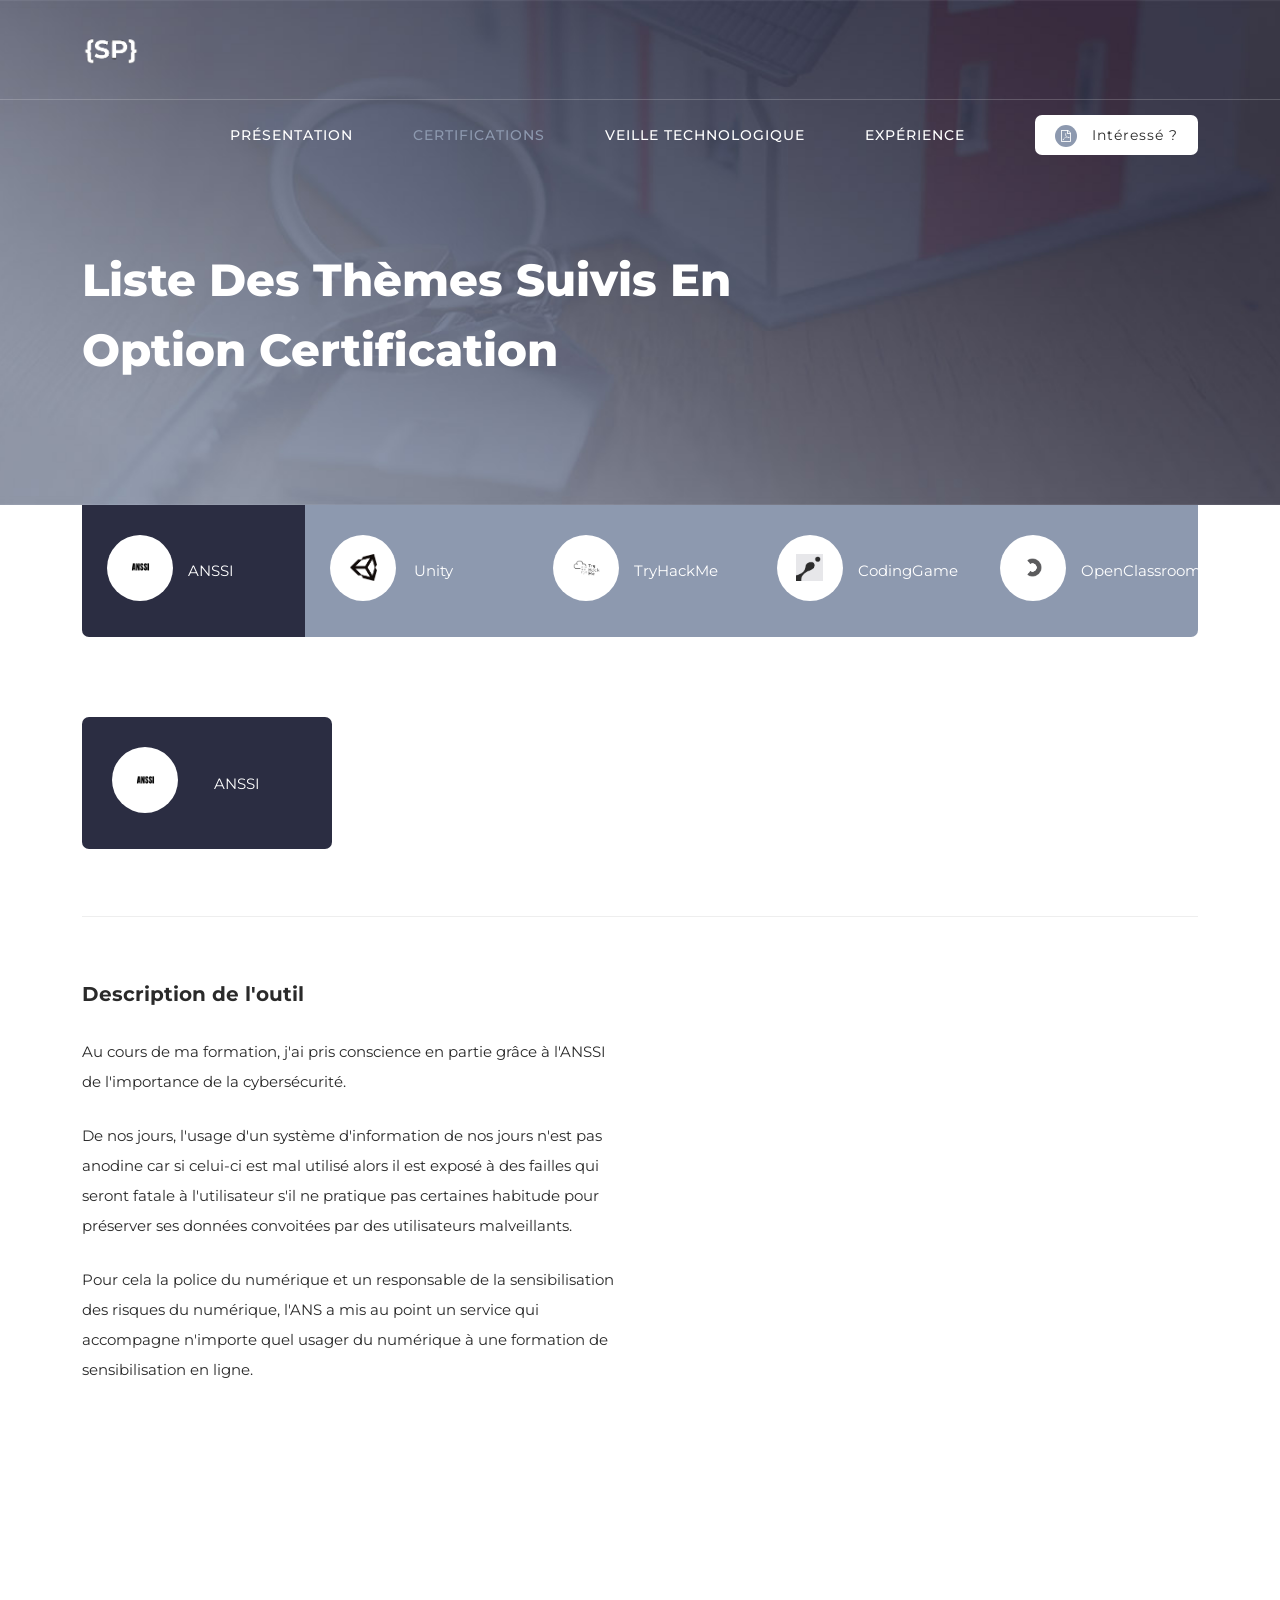
<file: certification.html>
<!DOCTYPE html>
<html lang="fr">

<head>

  <meta charset="UTF-8">
  <meta name="viewport" content="width=device-width, initial-scale=1, shrink-to-fit=no">
  <meta name="description" content="">
  <meta name="author" content="">
  <link rel="preconnect" href="https://fonts.gstatic.com">
  <link href="https://fonts.googleapis.com/css2?family=Montserrat:wght@100;200;300;400;500;600;700;800;900&display=swap"
    rel="stylesheet">

  <title>Certification</title>
  <link rel="icon" href="assets/images/black-SP.png" />

  <!-- Bootstrap core CSS -->
  <link href="vendor/bootstrap/css/bootstrap.min.css" rel="stylesheet">


  <!-- Additional CSS Files -->
  <link rel="stylesheet" href="assets/css/fontawesome.css">
  <link rel="stylesheet" href="assets/css/templatemo-plot-listing.css">
  <link rel="stylesheet" href="assets/css/animated.css">
  <link rel="stylesheet" href="assets/css/owl.css">
  <link rel="stylesheet" href="assets/css/global.css">
</head>

<body>

  <!-- ***** Preloader Start ***** -->
  <div id="js-preloader" class="js-preloader">
    <div class="preloader-inner">
      <span class="dot"></span>
      <div class="dots">
        <span></span>
        <span></span>
        <span></span>
      </div>
    </div>
  </div>
  <!-- ***** Preloader End ***** -->

  <!-- ***** Header Area Start ***** -->
  <header class="header-area header-sticky wow slideInDown" data-wow-duration="0.75s" data-wow-delay="0s">
    <div class="container">
      <div class="row">
        <div class="col-12">
          <nav class="main-nav">
            <!-- ***** Logo Start ***** -->
            <a href="index.html"
              class="logo"><!--<img src="assets/images/white-SP.png" style="height: 60px; width: 60px;">--></a>
            <!-- ***** Logo End ***** -->
            <!-- ***** Menu Start ***** -->
            <ul class="nav">
              <li><a href="index.html">Présentation</a></li>
              <li><a href="certification.html" class="active">Certifications</a></li>
              <li><a href="veilletech.html">Veille Technologique</a></li>
              <li><a href="experience.html">Expérience</a></li>
              <li>
                <div class="main-white-button"><a href="#"><i class="fa fa-file-pdf-o" aria-hidden="true"></i> Intéressé
                    ?</a></div>
              </li>
            </ul>
            <a class='menu-trigger'>
              <span>Menu</span>
            </a>
            <!-- ***** Menu End ***** -->
          </nav>
        </div>
      </div>
    </div>
  </header>
  <!-- ***** Header Area End ***** -->

  <div class="page-heading">
    <div class="container">
      <div class="row">
        <div class="col-lg-8">
          <div class="top-text header-text">
            <h2>Liste des thèmes suivis en option certification</h2>
          </div>
        </div>
      </div>
    </div>
  </div>



  <div class="category-post">
    <div class="container">
      <div class="row">
        <div class="col-lg-12">
          <div class="naccs">
            <div class="grid">
              <div class="row">
                <div class="col-lg-12">
                  <div class="menu">
                    <div class="first-thumb active">
                      <div class="thumb">
                        <span class="icon"><img src="assets/images/logoanssi.png" alt="">
                          <h4>ANSSI</h4>
                        </span>
                      </div>
                    </div>
                    <div>
                      <div class="thumb">
                        <span class="icon"><img src="assets/images/logounity.png" alt="">
                          <h4>Unity</h4>
                        </span>
                      </div>
                    </div>
                    <div>
                      <div class="thumb">
                        <span class="icon"><img src="assets/images/logotryhackme.png" alt="">
                          <h4>TryHackMe</h4>
                        </span>
                      </div>
                    </div>
                    <div>
                      <div class="thumb">
                        <span class="icon"><img src="assets/images/logocodingame.png" alt="">
                          <h4>CodingGame</h4>
                        </span>
                      </div>
                    </div>
                    <div class="last-thumb">
                      <div class="thumb">
                        <span class="icon"><img src="assets/images/logoopenclassrooms.png" alt="">
                          <h4>OpenClassrooms</h4>
                        </span>
                      </div>
                    </div>
                  </div>
                </div>
                <div class="col-lg-12">
                  <ul class="nacc">
                    <li class="active">
                      <div>
                        <div class="thumb">
                          <div class="row">
                            <div class="col-lg-12">
                              <div class="top-content">
                                <div class="row">
                                  <div class="col-lg-6">
                                    <div class="top-icon">
                                      <span class="icon"><img src="assets/images/logoanssi.png" alt="">
                                        <h4>ANSSI</h4>
                                      </span>
                                    </div>
                                  </div>
                                  <!--<div class="col-lg-6">
                                    <div class="main-white-button">
                                      <a href="#"><i class="fa fa-plus"></i> Check Our Listings</a>
                                    </div>
                                  </div>-->
                                </div>
                              </div>
                            </div>
                            <div class="col-lg-12">
                              <div class="description">
                                <div class="row">
                                  <div class="col-lg-6">
                                    <h4>Description de l'outil</h4>
                                    <p>Au cours de ma formation, j'ai pris conscience en partie grâce à l'ANSSI de
                                      l'importance de la cybersécurité.</p><br>
                                    <p>De nos jours, l'usage d'un système d'information de nos jours n'est pas anodine
                                      car si celui-ci est mal utilisé alors il est exposé à des failles qui seront
                                      fatale à l'utilisateur s'il ne pratique pas certaines habitude pour préserver ses
                                      données convoitées par des utilisateurs malveillants.</p><br>
                                    <p>Pour cela la police du numérique et un responsable de la sensibilisation des
                                      risques du numérique, l'ANS a mis au point un service qui accompagne n'importe
                                      quel usager du numérique à une formation de sensibilisation en ligne.</p>
                                  </div>
                                  <div class="col-lg-6">
                                    <!--<div class="text-icon">
                                      <h4><img src="assets/images/listing-icon-heading.png" alt=""> Total Listings</h4>
                                    </div>
                                    <span class="list-item">This Week: 200 Listings &amp; 150 Sales<br>This Month: 1,800 Listings &amp; 1,560 Sales<br>This Year: 16,000 Listings &amp; 14,000 Sales</span>-->

                                    <!--<embed src="https://www.osureunion.fr/wp-content/uploads/2022/03/pdf-exemple.pdf" width="500" height="375" type="application/pdf">-->
                                    <iframe src="https://www.osureunion.fr/wp-content/uploads/2022/03/pdf-exemple.pdf"
                                      class="pdf"></iframe>

                                  </div>
                                </div>
                              </div>
                            </div>
                            <!--<div class="col-lg-12">
                              <div class="general-info">
                                <div class="row">
                                  <div class="col-lg-12">
                                    <h4>Modules vues au cours de cette formation</h4>
                                    <p>Lorem ipsum dolor sit amet, consectetur adipiscing elit, sed do eiusmod tempor ak
                                      incididunt ut labore et dolore magna aliqua. Quis ipsum suspendisse ultrices
                                      gravidat doerski. Sed ut perspiciatis unde omnis iste natus error sit voluptatem
                                      accusantium doloremque.</p>
                                    <span class="list-item">* Listing should have all the proper documents before being
                                      checked in.
                                      <br>** Listing will be checked by our team members.
                                      <br>*** After being sold, it should imediately be removed from our site and
                                      properly monitored.</span>
                                  </div>
                                </div>
                              </div>
                            </div>-->
                          </div>
                        </div>
                      </div>
                    </li>
                    <li>
                      <div>
                        <div class="thumb">
                          <div class="row">
                            <div class="col-lg-12">
                              <div class="top-content">
                                <div class="row">
                                  <div class="col-lg-6">
                                    <div class="top-icon">
                                      <span class="icon"><img src="assets/images/logounity.png" alt="">
                                        <h4>Unity</h4>
                                      </span>
                                    </div>
                                  </div>
                                </div>
                              </div>
                            </div>
                            <div class="col-lg-12">
                              <div class="description">
                                <div class="row">
                                  <div class="col-lg-9">
                                    <h4>Description de l'outil</h4>
                                    <p>J'ai finalisé ma première année de formation avec la création d'un tout nouveau
                                      concept de développement pour moi : le développement de jeux vidéo.</p>
                                    <br>
                                    <p>Unity est une plateforme de développement qui selon le langage choisi, les
                                      différentes ressources associées au programme et aux objets graphiques utilisés
                                      renverra une simulation partageant le début du jeu (apparition, initialisation
                                      simple d'un écran pour les jeux de plateau), souvent le but du jeu et enfin la fin
                                      de jeu (réussite, game over, fins secrètes).</p>
                                    <br>
                                    <p>Comme l'on se doute, les possibilités sont indénombrables et utilisent des
                                      compétences similaires au développement web et logiciel.</p>
                                    <br>
                                    <p>Dans mon cas, j'ai utilisé le langage <strong>C#</strong> pour traduire mes
                                      envies et utilisé les bibliothèques fourni par ma professeur afin de continuer à
                                      comprendre, tout en peaufinant mon projet.</p>
                                  </div>
                                </div>
                              </div>
                            </div>
                            <!--<div class="col-lg-12">
                              <div class="general-info">
                                <div class="row">
                                  <div class="col-lg-12">
                                    <h4>General Info</h4>
                                    <p>Lorem ipsum dolor sit amet, consectetur adipiscing elit, sed do eiusmod tempor ak
                                      incididunt ut labore et dolore magna aliqua. Quis ipsum suspendisse ultrices
                                      gravidat doerski. Sed ut perspiciatis unde omnis iste natus error sit voluptatem
                                      accusantium doloremque.</p>
                                    <span class="list-item">* Listing should have all the proper documents before being
                                      checked in.
                                      <br>** Listing will be checked by our team members.
                                      <br>*** After being sold, it should imediately be removed from our site and
                                      properly monitored.</span>
                                  </div>
                                </div>
                              </div>
                            </div>-->
                          </div>
                        </div>
                      </div>
                    </li>
                    <li>
                      <div>
                        <div class="thumb">
                          <div class="row">
                            <div class="col-lg-12">
                              <div class="top-content">
                                <div class="row">
                                  <div class="col-lg-6">
                                    <div class="top-icon">
                                      <span class="icon"><img src="assets/images/logotryhackme.png" alt="">
                                        <h4>TryHackMe</h4>
                                      </span>
                                    </div>
                                  </div>
                                </div>
                              </div>
                            </div>
                            <div class="col-lg-12">
                              <div class="description">
                                <div class="row">
                                  <div class="col-lg-9">
                                    <h4>Descriptionde l'outil</h4>
                                    <p>Définir TryHackMe serait un service non lucratif anglophone comprenant un
                                      abonnement payant qui traite de la
                                      sensibilisation des risques dans le numérique, en ligne destiné à un public ayant
                                      des bases en cybersécurité.</p>
                                    <br>
                                    <p>De nombreuses ressources y sont accessibles et chacune traite de sujets précis et
                                      évolutif (plus l'on approfondit le
                                      cours, plus il y aura de notions, de vocabulaires etc.), elles touchent les
                                      systèmes réseaux, le développement.</p>
                                    <br>
                                    <p>Elle offre une preuve aux utilisateurs ayant suivi le cours en entier en
                                      délivrant des badges
                                      et réussite, un bon moyen pour motiver à en apprendre plus.</p>
                                  </div>
                                </div>
                              </div>
                            </div>
                            <!--<div class="col-lg-12">
                              <div class="general-info">
                                <div class="row">
                                  <div class="col-lg-12">
                                    <h4>General Info. about cars</h4>
                                    <p>Lorem ipsum dolor sit amet, consectetur adipiscing elit, sed do eiusmod tempor ak
                                      incididunt ut labore et dolore magna aliqua. Quis ipsum suspendisse ultrices
                                      gravidat doerski. Sed ut perspiciatis unde omnis iste natus error sit voluptatem
                                      accusantium doloremque.</p>
                                    <span class="list-item">* Listing should have all the proper documents before being
                                      checked in.
                                      <br>** Listing will be checked by our team members.
                                      <br>*** After being sold, it should imediately be removed from our site and
                                      properly monitored.</span>
                                  </div>
                                </div>
                              </div>
                            </div>-->
                          </div>
                        </div>
                      </div>
                    </li>
                    <li>
                      <div>
                        <div class="thumb">
                          <div class="row">
                            <div class="col-lg-12">
                              <div class="top-content">
                                <div class="row">
                                  <div class="col-lg-6">
                                    <div class="top-icon">
                                      <span class="icon"><img src="assets/images/logocodingame.png" alt="">
                                        <h4>CodingGame</h4>
                                      </span>
                                    </div>
                                  </div>
                                </div>
                              </div>
                            </div>
                            <div class="col-lg-12">
                              <div class="description">
                                <div class="row">
                                  <div class="col-lg-9">
                                    <h4>Description de l'outil</h4>
                                    <p>CodingGame est un site en ligne qui met en compétition plusieurs développeurs (ou
                                      joueurs) à partir
                                      d'un programme avec une problématique à résoudre (modification, création de
                                      programme).</p>
                                    <br>
                                    <p>Jusqu'à présent, il m'a été possible de participer à une salle virtuelle de 5
                                      personnes essayant de résoudre
                                      un programme Python 3 le plus rapidement possible accompagnée d'une interface
                                      graphique à l'allure d'un jeu vidéo.</p>
                                  </div>
                                </div>
                              </div>
                            </div>
                            <!--<div class="col-lg-12">
                              <div class="general-info">
                                <div class="row">
                                  <div class="col-lg-12">
                                    <h4>General Info. for Shopping</h4>
                                    <p>Lorem ipsum dolor sit amet, consectetur adipiscing elit, sed do eiusmod tempor ak
                                      incididunt ut labore et dolore magna aliqua. Quis ipsum suspendisse ultrices
                                      gravidat doerski. Sed ut perspiciatis unde omnis iste natus error sit voluptatem
                                      accusantium doloremque.</p>
                                    <span class="list-item">* Listing should have all the proper documents before being
                                      checked in.
                                      <br>** Listing will be checked by our team members.
                                      <br>*** After being sold, it should imediately be removed from our site and
                                      properly monitored.</span>
                                  </div>
                                </div>
                              </div>
                            </div>-->
                          </div>
                        </div>
                      </div>
                    </li>
                    <li>
                      <div>
                        <div class="thumb">
                          <div class="row">
                            <div class="col-lg-12">
                              <div class="top-content">
                                <div class="row">
                                  <div class="col-lg-6">
                                    <div class="top-icon">
                                      <span class="icon"><img src="assets/images/logoopenclassrooms.png" alt="">
                                        <h4>OpenClassrooms</h4>
                                      </span>
                                    </div>
                                  </div>
                                </div>
                              </div>
                            </div>
                            <div class="col-lg-12">
                              <div class="description">
                                <div class="row">
                                  <div class="col-lg-9">
                                    <h4>Description de l'outil</h4>
                                    <p>OpenClassroms est une ressource en ligne qui promeut des cours sur une discipline,
                                       un outil précis (Cas du développement : frameworks, langages, logiciels).</p>
                                    <br>
                                    <p>Par exemple grâce à cette bibliothèque numérique, j'ai pu approfondir mes connaissances en Wordpress et en Javascript.</p>
                                  </div>
                                </div>
                              </div>
                            </div>
                            <!--<div class="col-lg-12">
                              <div class="general-info">
                                <div class="row">
                                  <div class="col-lg-12">
                                    <h4>General Info. about Traveling</h4>
                                    <p>Lorem ipsum dolor sit amet, consectetur adipiscing elit, sed do eiusmod tempor ak
                                      incididunt ut labore et dolore magna aliqua. Quis ipsum suspendisse ultrices
                                      gravidat doerski. Sed ut perspiciatis unde omnis iste natus error sit voluptatem
                                      accusantium doloremque.</p>
                                    <span class="list-item">* Listing should have all the proper documents before being
                                      checked in.
                                      <br>** Listing will be checked by our team members.
                                      <br>*** After being sold, it should imediately be removed from our site and
                                      properly monitored.</span>
                                  </div>
                                </div>
                              </div>
                            </div>-->
                          </div>
                        </div>
                      </div>
                    </li>
                  </ul>
                </div>
              </div>
            </div>
          </div>
        </div>
      </div>
    </div>
  </div>

  <!--<footer>
    <div class="container">
      <div class="row">
        <div class="col-lg-4">
          <div class="about">
            <div class="logo">
              <img src="assets/images/black-logo.png" alt="">
            </div>
            <p>Lorem ipsum dolor sit amet, consectetur adicingi elit, sed do eiusmod tempor incididunt ut et dolore
              magna aliqua.</p>
          </div>
        </div>
        <div class="col-lg-4">
          <div class="helpful-links">
            <h4>Helpful Links</h4>
            <div class="row">
              <div class="col-lg-6">
                <ul>
                  <li><a href="#">Categories</a></li>
                  <li><a href="#">Reviews</a></li>
                  <li><a href="#">Listing</a></li>
                  <li><a href="#">Contact Us</a></li>
                </ul>
              </div>
              <div class="col-lg-6">
                <ul>
                  <li><a href="#">About Us</a></li>
                  <li><a href="#">Awards</a></li>
                  <li><a href="#">Useful Sites</a></li>
                  <li><a href="#">Privacy Policy</a></li>
                </ul>
              </div>
            </div>
          </div>
        </div>
        <div class="col-lg-4">
          <div class="contact-us">
            <h4>Contact Us</h4>
            <p>27th Street of New Town, Digital Villa</p>
            <div class="row">
              <div class="col-lg-6">
                <a href="#">010-020-0340</a>
              </div>
              <div class="col-lg-6">
                <a href="#">090-080-0760</a>
              </div>
            </div>
          </div>
        </div>
        <div class="col-lg-12">
          <div class="sub-footer">
            <p>Copyright © 2021 Plot Listing Co., Ltd. All Rights Reserved.
              <br>
              Design: <a rel="nofollow" href="https://templatemo.com" title="CSS Templates">TemplateMo</a>
            </p>
          </div>
        </div>
      </div>
    </div>
  </footer>-->


  <!-- Scripts -->
  <script src="vendor/jquery/jquery.min.js"></script>
  <script src="vendor/bootstrap/js/bootstrap.bundle.min.js"></script>
  <script src="assets/js/owl-carousel.js"></script>
  <script src="assets/js/animation.js"></script>
  <script src="assets/js/imagesloaded.js"></script>
  <script src="assets/js/custom.js"></script>

</body>

</html>
</file>
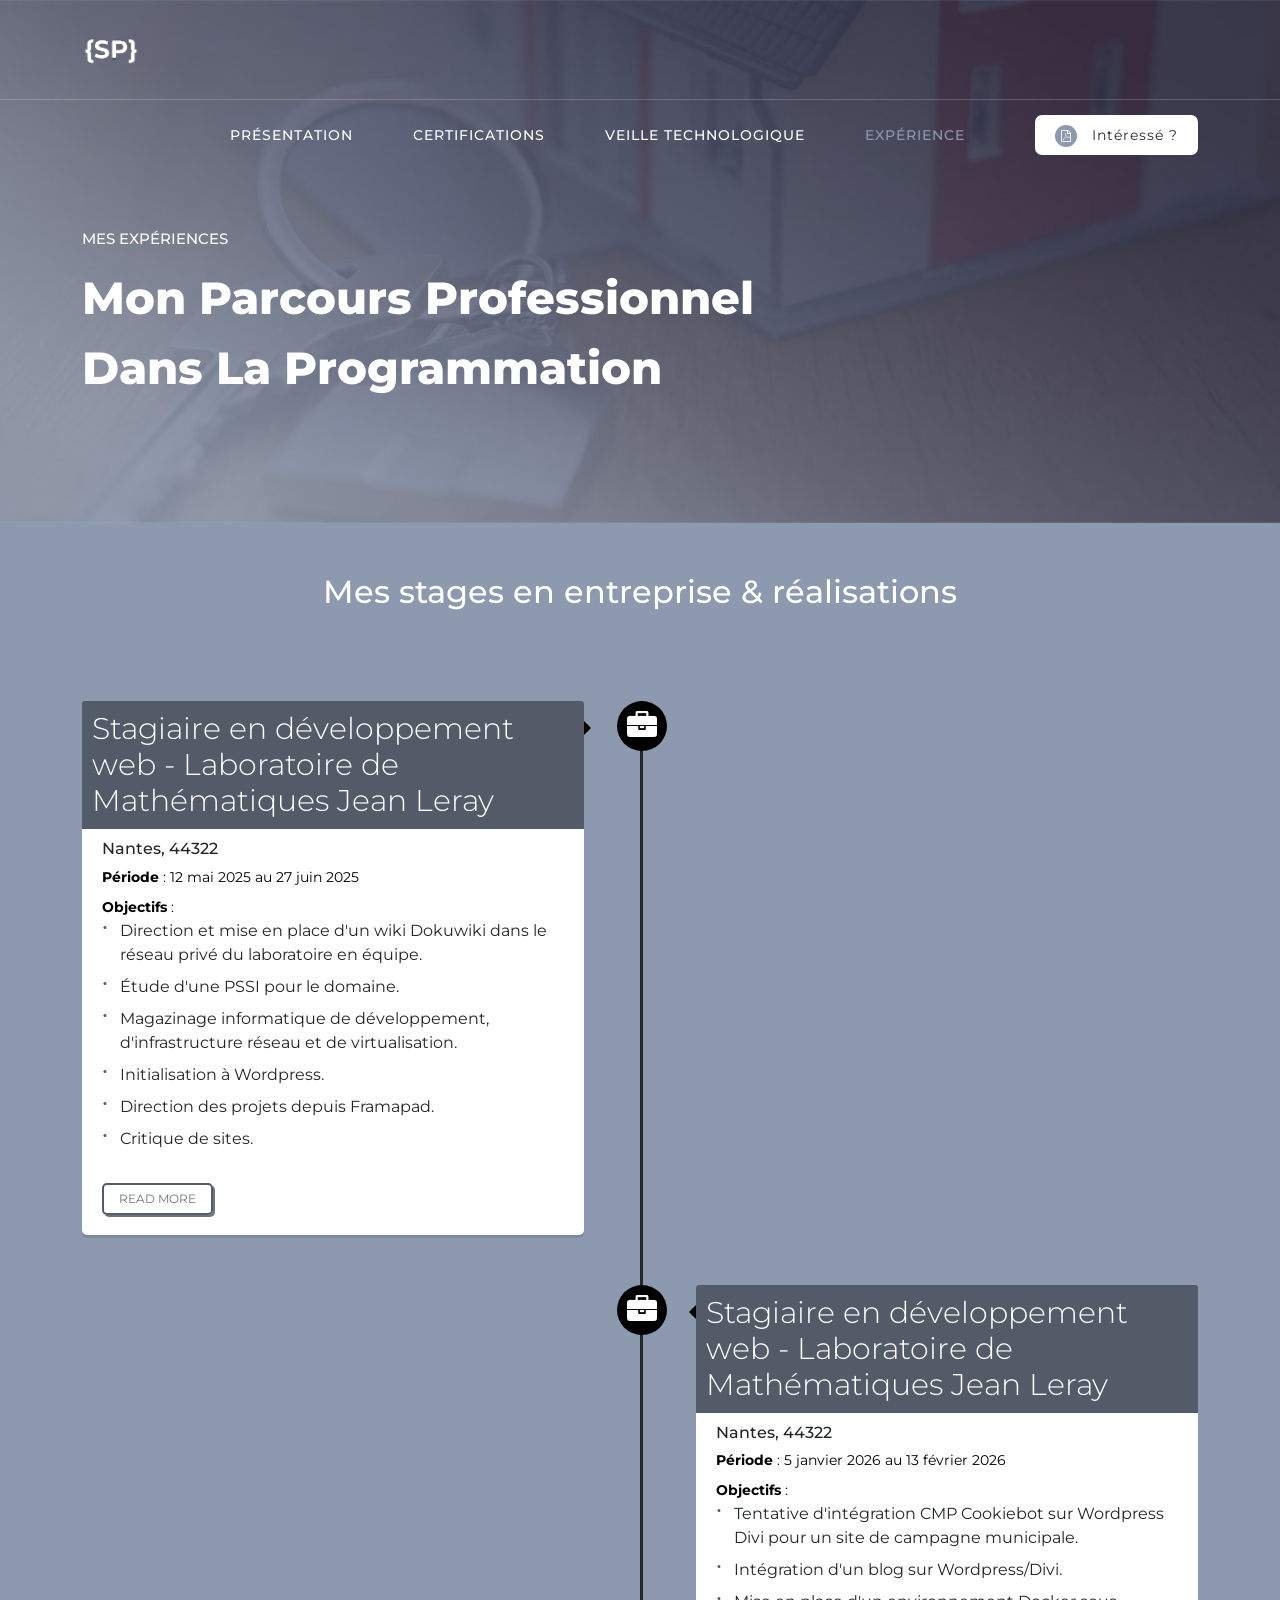
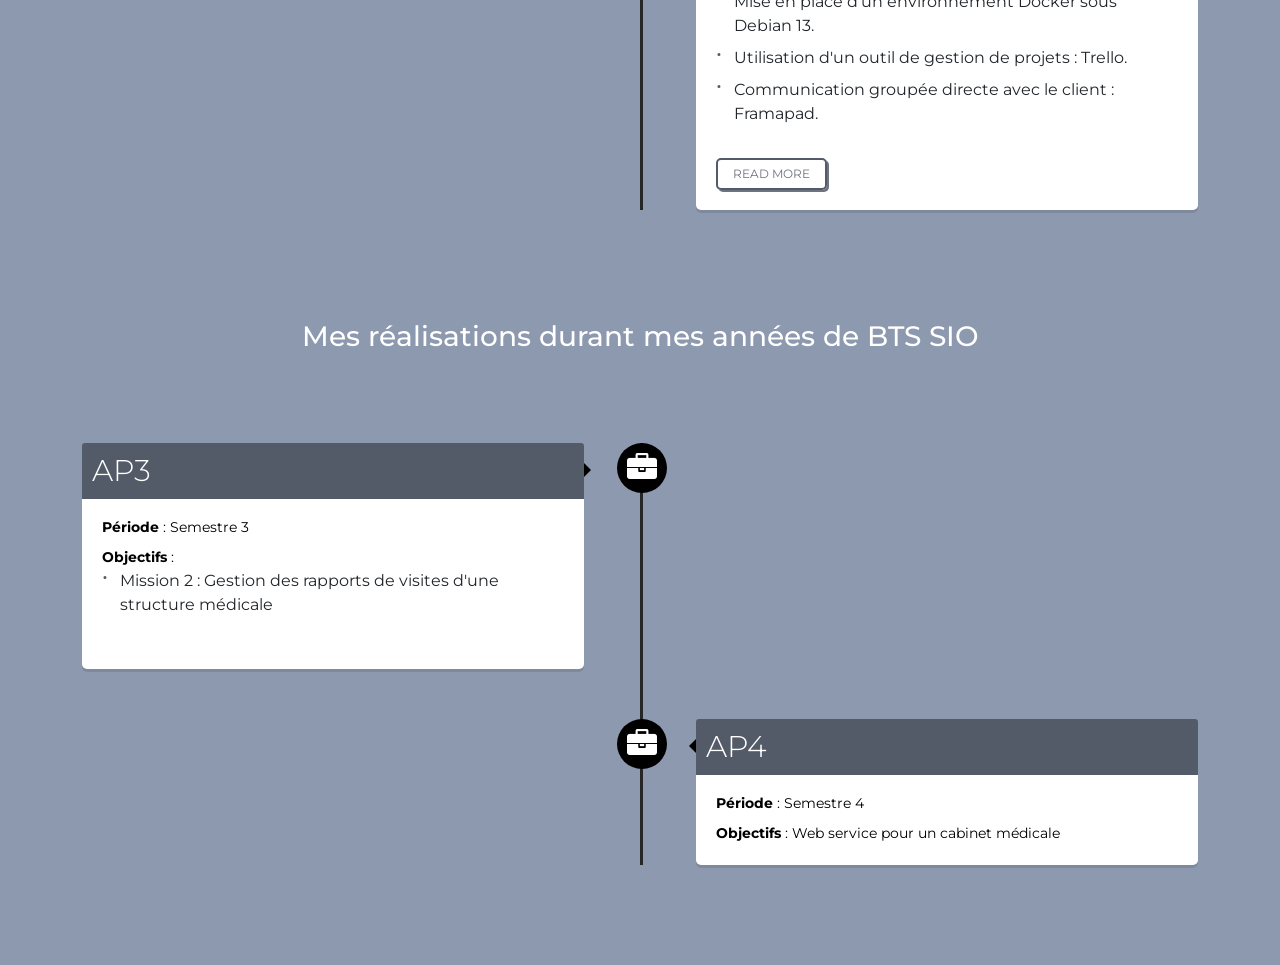
<file: experience.html>
<!doctype html>
<html lang="fr">

<head>
  <meta charset="UTF-8" />
  <meta name="viewport" content="width=device-width, initial-scale=1, shrink-to-fit=no" />
  <meta name="description" content="" />
  <meta name="author" content="" />
  <link rel="preconnect" href="https://fonts.gstatic.com" />
  <link href="https://fonts.googleapis.com/css2?family=Montserrat:wght@100;200;300;400;500;600;700;800;900&display=swap"
    rel="stylesheet" />

  <title>Éxperience</title>
  <link rel="icon" href="assets/images/black-SP.png" />

  <!-- Bootstrap core CSS -->
  <link href="vendor/bootstrap/css/bootstrap.min.css" rel="stylesheet" />

  <!-- Additional CSS Files -->
  <link rel="stylesheet" href="assets/css/fontawesome.css" />
  <link rel="stylesheet" href="assets/css/templatemo-plot-listing.css" />
  <link rel="stylesheet" href="assets/css/animated.css" />
  <link rel="stylesheet" href="assets/css/owl.css" />
  <link rel="stylesheet" href="assets/css/global.css" />
</head>

<body>
  <!-- ***** Preloader Start ***** -->
  <div id="js-preloader" class="js-preloader">
    <div class="preloader-inner">
      <span class="dot"></span>
      <div class="dots">
        <span></span>
        <span></span>
        <span></span>
      </div>
    </div>
  </div>
  <!-- ***** Preloader End ***** -->

  <!-- ***** Header Area Start ***** -->
  <header class="header-area header-sticky wow slideInDown" data-wow-duration="0.75s" data-wow-delay="0s">
    <div class="container">
      <div class="row">
        <div class="col-12">
          <nav class="main-nav">
            <!-- ***** Logo Start ***** -->
            <a href="index.html"
              class="logo"><!--<img src="assets/images/white-SP.png" style="height: 60px; width: 60px;">--></a>
            <!-- ***** Logo End ***** -->
            <!-- ***** Menu Start ***** -->
            <ul class="nav">
              <li><a href="index.html">Présentation</a></li>
              <li><a href="certification.html">Certifications</a></li>
              <li><a href="veilletech.html">Veille Technologique</a></li>
              <li><a href="experience.html" class="active">Expérience</a></li>
              <li>
                <div class="main-white-button">
                  <a href="#"><i class="fa fa-file-pdf-o" aria-hidden="true"></i>
                    Intéressé ?</a>
                </div>
              </li>
            </ul>
            <a class="menu-trigger">
              <span>Menu</span>
            </a>
            <!-- ***** Menu End ***** -->
          </nav>
        </div>
      </div>
    </div>
  </header>
  <!-- ***** Header Area End ***** -->

  <div class="page-heading">
    <div class="container">
      <div class="row">
        <div class="col-lg-8">
          <div class="top-text header-text">
            <h6>Mes Expériences</h6>
            <h2>Mon parcours professionnel dans la programmation</h2>
          </div>
        </div>
      </div>
    </div>
  </div>

  <div class="timeline-demo">
    <div class="container">
      <div class="row">
        <div class="col-md-12">

          <div style="color: white; position: relative; margin-bottom: 90px; text-align: center;">
            <h2>Mes stages en entreprise & réalisations</h2>
          </div>

          <div class="main-timeline">

            <!-- Timeline 1 Left -->
            <div class="timeline">
              <div class="timeline-icon">
                <i class="fa fa-briefcase"></i>
              </div>
              <div class="timeline-content">
                <h2 class="title">Stagiaire en développement web - Laboratoire de Mathématiques Jean Leray</h2>
                <h6>Nantes, 44322</h6>
                <p class="description" style="position: relative; top: 3px;"><strong>Période</strong> : 12 mai 2025 au
                  27 juin 2025<br>
                  <strong>Objectifs</strong> :
                </p>
                <ul class="timeline-list">
                  <li>Direction et mise en place d'un wiki Dokuwiki dans le réseau privé du laboratoire en équipe.</li>
                  <li>Étude d'une PSSI pour le domaine.</li>
                  <li>Magazinage informatique de développement, d'infrastructure réseau et de virtualisation.</li>
                  <li>Initialisation à Wordpress.</li>
                  <li>Direction des projets depuis Framapad.</li>
                  <li>Critique de sites.</li>
                </ul><br>
                <a href="stage1.html" class="read-more">Read more</a>
              </div>
            </div>


            <!--Timeline 2 Right-->
            <div class="timeline">
              <div class="timeline-icon">
                <i class="fa fa-briefcase"></i>
              </div>
              <div class="timeline-content right">
                <h2 class="title">Stagiaire en développement web - Laboratoire de Mathématiques Jean Leray</h2>
                <h6>Nantes, 44322</h6>
                <p class="description" style="position: relative; top: 3px;"><strong>Période</strong> : 5 janvier 2026
                  au
                  13 février 2026<br>
                  <strong>Objectifs</strong> :
                </p>
                <ul class="timeline-list">
                  <li>Tentative d'intégration CMP Cookiebot sur Wordpress Divi pour un site de campagne municipale.</li>
                  <li>Intégration d'un blog sur Wordpress/Divi.</li>
                  <li>Mise en place d'un environnement Docker sous Debian 13.</li>
                  <li>Utilisation d'un outil de gestion de projets : Trello.</li>
                  <li>Communication groupée directe avec le client : Framapad.</li>
                </ul><br>
                <a href="stage2.html" class="read-more">Read more</a>
              </div>
            </div>
          </div>

          <div style="color: white; position: relative; text-align: center; margin-bottom: 90px; margin-top: 110px;">
            <h3>Mes réalisations durant mes années de BTS SIO</h3>
          </div>

          <div class="main-timeline">

            <!-- Timeline 1 Left -->
            <div class="timeline">
              <div class="timeline-icon">
                <i class="fa fa-briefcase"></i>
              </div>
              <div class="timeline-content">
                <h2 class="title">AP3</h2>
                <p class="description" style="position: relative; top: 3px;"><strong>Période</strong> : Semestre 3<br>
                  <strong>Objectifs</strong> :
                </p>
                <ul class="timeline-list">
                  <li>Mission 2 : Gestion des rapports de visites d'une structure médicale</li>
                </ul><br>
                <!--<a href="#" class="read-more">Read more</a>-->
              </div>
            </div>


            <!--Timeline 3 Left-->
            <div class="timeline">
              <div class="timeline-icon">
                <i class="fa fa-briefcase"></i>
              </div>
              <div class="timeline-content right">
                <h2 class="title">AP4</h2>
                <p class="description" style="position: relative; top: 3px;"><strong>Période</strong> : Semestre 4<br>
                  <strong>Objectifs</strong> : Web service pour un cabinet médicale
                </p>
                
                <!--<a href="stage2.html" class="read-more">Read more</a>-->
              </div>
            </div>
          </div>
        </div>
      </div>
    </div>
  </div>


  <!--<footer>
    <div class="container">
      <div class="row">
        <div class="col-lg-6 center-block">
          <div class="helpful-links">
            <h4>Me suivre</h4>
            <div class="row">
              <div class="col-lg-6 align-items-center">
                <svg xmlns="http://www.w3.org/2000/svg" width="35" height="35" fill="currentColor"
                  class="bi bi-instagram" viewBox="0 0 30 30">
                  <path
                    d="M8 0C5.829 0 5.556.01 4.703.048 3.85.088 3.269.222 2.76.42a3.9 3.9 0 0 0-1.417.923A3.9 3.9 0 0 0 .42 2.76C.222 3.268.087 3.85.048 4.7.01 5.555 0 5.827 0 8.001c0 2.172.01 2.444.048 3.297.04.852.174 1.433.372 1.942.205.526.478.972.923 1.417.444.445.89.719 1.416.923.51.198 1.09.333 1.942.372C5.555 15.99 5.827 16 8 16s2.444-.01 3.298-.048c.851-.04 1.434-.174 1.943-.372a3.9 3.9 0 0 0 1.416-.923c.445-.445.718-.891.923-1.417.197-.509.332-1.09.372-1.942C15.99 10.445 16 10.173 16 8s-.01-2.445-.048-3.299c-.04-.851-.175-1.433-.372-1.941a3.9 3.9 0 0 0-.923-1.417A3.9 3.9 0 0 0 13.24.42c-.51-.198-1.092-.333-1.943-.372C10.443.01 10.172 0 7.998 0zm-.717 1.442h.718c2.136 0 2.389.007 3.232.046.78.035 1.204.166 1.486.275.373.145.64.319.92.599s.453.546.598.92c.11.281.24.705.275 1.485.039.843.047 1.096.047 3.231s-.008 2.389-.047 3.232c-.035.78-.166 1.203-.275 1.485a2.5 2.5 0 0 1-.599.919c-.28.28-.546.453-.92.598-.28.11-.704.24-1.485.276-.843.038-1.096.047-3.232.047s-2.39-.009-3.233-.047c-.78-.036-1.203-.166-1.485-.276a2.5 2.5 0 0 1-.92-.598 2.5 2.5 0 0 1-.6-.92c-.109-.281-.24-.705-.275-1.485-.038-.843-.046-1.096-.046-3.233s.008-2.388.046-3.231c.036-.78.166-1.204.276-1.486.145-.373.319-.64.599-.92s.546-.453.92-.598c.282-.11.705-.24 1.485-.276.738-.034 1.024-.044 2.515-.045zm4.988 1.328a.96.96 0 1 0 0 1.92.96.96 0 0 0 0-1.92m-4.27 1.122a4.109 4.109 0 1 0 0 8.217 4.109 4.109 0 0 0 0-8.217m0 1.441a2.667 2.667 0 1 1 0 5.334 2.667 2.667 0 0 1 0-5.334" />
                </svg>tchinate_s
              </div>
              <div class="col-lg-6">
                <ul>
                  <li><a href="#">About Us</a></li>
                  <li><a href="#">Awards</a></li>
                  <li><a href="#">Useful Sites</a></li>
                  <li><a href="#">Privacy Policy</a></li>
                </ul>
              </div>
            </div>
          </div>
        </div>
        <div class="col-lg-12">
          <div class="sub-footer">
            <p>
              Copyright © 2021 Plot Listing Co., Ltd. All Rights Reserved.
              <br />
              Design:
              <a rel="nofollow" href="https://templatemo.com" title="CSS Templates">TemplateMo</a>
            </p>
          </div>
        </div>
      </div>
    </div>
  </footer>-->

  <!-- Scripts -->
  <script src="vendor/jquery/jquery.min.js"></script>
  <script src="vendor/bootstrap/js/bootstrap.bundle.min.js"></script>
  <script src="assets/js/owl-carousel.js"></script>
  <script src="assets/js/animation.js"></script>
  <script src="assets/js/imagesloaded.js"></script>
  <script src="assets/js/custom.js"></script>
  <script src="assets/js/global.js"></script>
</body>

</html>
</file>
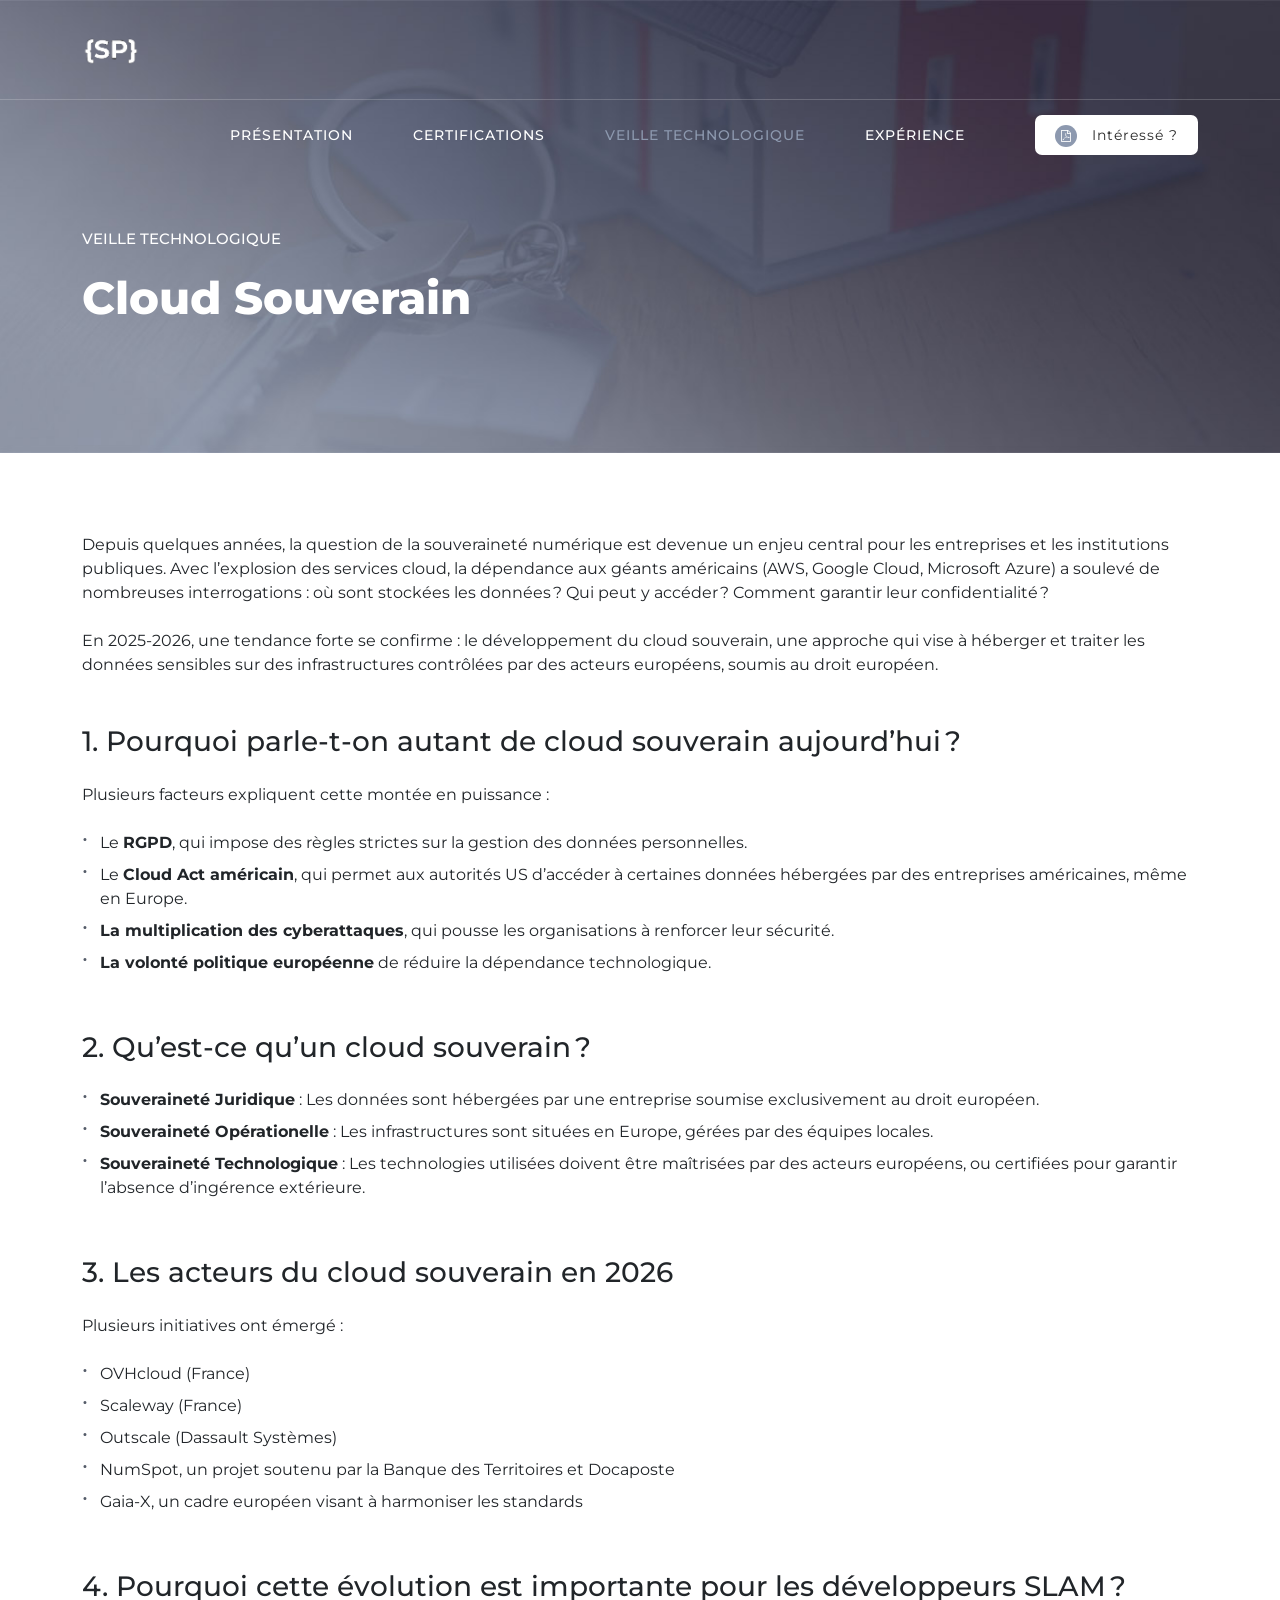
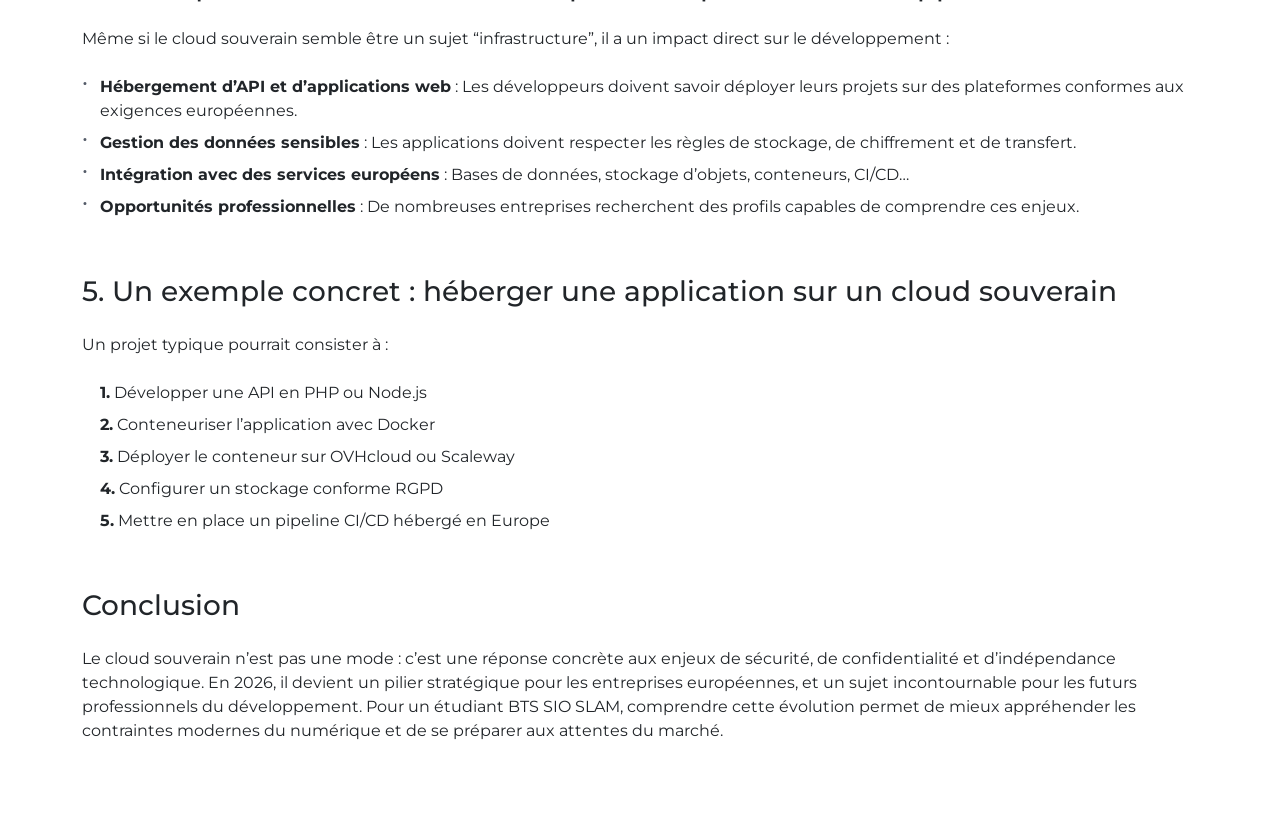
<file: veilletech.html>
<!DOCTYPE html>
<html lang="fr">

<head>

  <meta charset="UTF-8">
  <meta name="viewport" content="width=device-width, initial-scale=1, shrink-to-fit=no">
  <meta name="description" content="">
  <meta name="author" content="">
  <link rel="preconnect" href="https://fonts.gstatic.com">
  <link href="https://fonts.googleapis.com/css2?family=Montserrat:wght@100;200;300;400;500;600;700;800;900&display=swap"
    rel="stylesheet">

  <title>Veille Technologique</title>
  <link rel="icon" href="assets/images/black-SP.png" />

  <!-- Bootstrap core CSS -->
  <link href="vendor/bootstrap/css/bootstrap.min.css" rel="stylesheet">


  <!-- Additional CSS Files -->
  <link rel="stylesheet" href="assets/css/fontawesome.css">
  <link rel="stylesheet" href="assets/css/templatemo-plot-listing.css">
  <link rel="stylesheet" href="assets/css/animated.css">
  <link rel="stylesheet" href="assets/css/owl.css">
  <link rel="stylesheet" href="assets/css/global.css">
</head>

<body>

  <!-- ***** Preloader Start ***** -->
  <div id="js-preloader" class="js-preloader">
    <div class="preloader-inner">
      <span class="dot"></span>
      <div class="dots">
        <span></span>
        <span></span>
        <span></span>
      </div>
    </div>
  </div>
  <!-- ***** Preloader End ***** -->

  <!-- ***** Header Area Start ***** -->
  <header class="header-area header-sticky wow slideInDown" data-wow-duration="0.75s" data-wow-delay="0s">
    <div class="container">
      <div class="row">
        <div class="col-12">
          <nav class="main-nav">
            <!-- ***** Logo Start ***** -->
            <a href="index.html"
              class="logo"><!--<img src="assets/images/white-SP.png" style="height: 60px; width: 60px;">--></a>
            <!-- ***** Logo End ***** -->
            <!-- ***** Menu Start ***** -->
            <ul class="nav">
              <li><a href="index.html">Présentation</a></li>
              <li><a href="certification.html">Certifications</a></li>
              <li><a href="veilletech.html" class="active">Veille Technologique</a></li>
              <li><a href="experience.html">Expérience</a></li>
              <li>
                <div class="main-white-button"><a href="#"><i class="fa fa-file-pdf-o" aria-hidden="true"></i> Intéressé
                    ?</a></div>
              </li>
            </ul>
            <a class='menu-trigger'>
              <span>Menu</span>
            </a>
            <!-- ***** Menu End ***** -->
          </nav>
        </div>
      </div>
    </div>
  </header>
  <!-- ***** Header Area End ***** -->

  <div class="page-heading">
    <div class="container">
      <div class="row">
        <div class="col-lg-8">
          <div class="top-text header-text">
            <h6>Veille technologique</h6>
            <h2>Cloud Souverain</h2>
          </div>
        </div>
      </div>
    </div>
  </div>

  <div class="container">
    <div class="col-lg-12" style="position: relative; margin-top: 80px; margin-bottom: 90px;">
      Depuis quelques années, la question de la souveraineté numérique est devenue un enjeu central pour les entreprises
      et les institutions publiques. Avec l’explosion des services cloud, la dépendance aux géants américains (AWS,
      Google
      Cloud, Microsoft Azure) a soulevé de nombreuses interrogations : où sont stockées les données ? Qui peut y
      accéder ?
      Comment garantir leur confidentialité ?
      <br>
      <br>
      En 2025‑2026, une tendance forte se confirme : le développement du cloud souverain, une approche qui vise à
      héberger
      et traiter les données sensibles sur des infrastructures contrôlées par des acteurs européens, soumis au droit
      européen.
      <br><br><br>
      <h3>1. Pourquoi parle‑t‑on autant de cloud souverain aujourd’hui ?</h3><br>
      Plusieurs facteurs expliquent cette montée en puissance :
      <ul class="timeline-list"><br>
        <li>
          Le <strong>RGPD</strong>, qui impose des règles strictes sur la gestion des données personnelles.
        </li>
        <li>
          Le <strong>Cloud Act américain</strong>, qui permet aux autorités US d’accéder à certaines données hébergées
          par des entreprises américaines, même en Europe.
        </li>
        <li>
          <strong>La multiplication des cyberattaques</strong>, qui pousse les organisations à renforcer leur sécurité.
        </li>
        <li>
          <strong>La volonté politique européenne</strong> de réduire la dépendance technologique.
        </li>
      </ul><br><br>

      <h3>2. Qu’est‑ce qu’un cloud souverain ?</h3>
      <ul class="timeline-list"><br>
        <li>
          <strong>Souveraineté Juridique</strong> : Les données sont hébergées par une entreprise soumise exclusivement
          au droit européen.
        </li>
        <li>
          <strong>Souveraineté Opérationelle</strong> : Les infrastructures sont situées en Europe, gérées par des
          équipes locales.
        </li>
        <li>
          <strong>Souveraineté Technologique</strong> : Les technologies utilisées doivent être maîtrisées par des
          acteurs européens, ou certifiées pour garantir l’absence d’ingérence extérieure.
        </li>
      </ul><br><br>

      <h3>3. Les acteurs du cloud souverain en 2026</h3><br>
      Plusieurs initiatives ont émergé :
      <br>
      <ul class="timeline-list"><br>
        <li>
          OVHcloud (France)
        </li>
        <li>
          Scaleway (France)
        </li>
        <li>
          Outscale (Dassault Systèmes)
        </li>
        <li>
          NumSpot, un projet soutenu par la Banque des Territoires et Docaposte
        </li>
        <li>
          Gaia‑X, un cadre européen visant à harmoniser les standards
        </li>
      </ul><br><br>

      <h3>4. Pourquoi cette évolution est importante pour les développeurs SLAM ?</h3><br>

      Même si le cloud souverain semble être un sujet “infrastructure”, il a un impact direct sur le développement :<br>
      <ul class="timeline-list"><br>
        <li>
          <strong>Hébergement d’API et d’applications web</strong> : Les développeurs doivent savoir déployer leurs
          projets sur des plateformes conformes aux exigences européennes.
        </li>
        <li>
          <strong>Gestion des données sensibles</strong> : Les applications doivent respecter les règles de stockage, de
          chiffrement et de transfert.
        </li>
        <li>
          <strong>Intégration avec des services européens</strong> : Bases de données, stockage d’objets, conteneurs,
          CI/CD…
        </li>
        <li>
          <strong>Opportunités professionnelles</strong> : De nombreuses entreprises recherchent des profils capables de
          comprendre ces enjeux.
        </li>
      </ul><br><br>

      <h3>5. Un exemple concret : héberger une application sur un cloud souverain</h3><br>
      Un projet typique pourrait consister à :<br>
      <ul class="timeline-list-no"><br>
        <li>
          <strong>1.</strong> Développer une API en PHP ou Node.js
        </li>
        <li>
          <strong>2.</strong> Conteneuriser l’application avec Docker
        </li>
        <li>
          <strong>3.</strong> Déployer le conteneur sur OVHcloud ou Scaleway
        </li>
        <li>
          <strong>4.</strong> Configurer un stockage conforme RGPD
        </li>
        <li>
          <strong>5.</strong> Mettre en place un pipeline CI/CD hébergé en Europe
        </li>
      </ul><br><br>

      <h3>Conclusion</h3><br>

      Le cloud souverain n’est pas une mode : c’est une réponse concrète aux enjeux de sécurité, de confidentialité et
      d’indépendance technologique.
      En 2026, il devient un pilier stratégique pour les entreprises européennes, et un sujet incontournable pour les
      futurs professionnels du développement.

      Pour un étudiant BTS SIO SLAM, comprendre cette évolution permet de mieux appréhender les contraintes modernes du
      numérique et de se préparer aux attentes du marché.
    </div>
  </div>

  <!--<footer>
    <div class="container">
      <div class="row">
        <div class="col-lg-4">
          <div class="about">
            <div class="logo">
              <img src="assets/images/black-logo.png" alt="">
            </div>
            <p>Lorem ipsum dolor sit amet, consectetur adicingi elit, sed do eiusmod tempor incididunt ut et dolore
              magna aliqua.</p>
          </div>
        </div>
        <div class="col-lg-4">
          <div class="helpful-links">
            <h4>Helpful Links</h4>
            <div class="row">
              <div class="col-lg-6">
                <ul>
                  <li><a href="#">Categories</a></li>
                  <li><a href="#">Reviews</a></li>
                  <li><a href="#">Listing</a></li>
                  <li><a href="#">Contact Us</a></li>
                </ul>
              </div>
              <div class="col-lg-6">
                <ul>
                  <li><a href="#">About Us</a></li>
                  <li><a href="#">Awards</a></li>
                  <li><a href="#">Useful Sites</a></li>
                  <li><a href="#">Privacy Policy</a></li>
                </ul>
              </div>
            </div>
          </div>
        </div>
        <div class="col-lg-4">
          <div class="contact-us">
            <h4>Contact Us</h4>
            <p>27th Street of New Town, Digital Villa</p>
            <div class="row">
              <div class="col-lg-6">
                <a href="#">010-020-0340</a>
              </div>
              <div class="col-lg-6">
                <a href="#">090-080-0760</a>
              </div>
            </div>
          </div>
        </div>
        <div class="col-lg-12">
          <div class="sub-footer">
            <p>Copyright © 2021 Plot Listing Co., Ltd. All Rights Reserved.
              <br>
              Design: <a rel="nofollow" href="https://templatemo.com" title="CSS Templates">TemplateMo</a>
            </p>
          </div>
        </div>
      </div>
    </div>
  </footer>-->

  <!-- Scripts -->
  <script src="vendor/jquery/jquery.min.js"></script>
  <script src="vendor/bootstrap/js/bootstrap.bundle.min.js"></script>
  <script src="assets/js/owl-carousel.js"></script>
  <script src="assets/js/animation.js"></script>
  <script src="assets/js/imagesloaded.js"></script>
  <script src="assets/js/custom.js"></script>

</body>

</html>
</file>
<file: assets/css/templatemo-plot-listing.css>
/*

TemplateMo 564 Plot Listing

https://templatemo.com/tm-564-plot-listing

*/

/* ---------------------------------------------
Table of contents
------------------------------------------------
01. font & reset css
02. reset
03. global styles
04. header
05. banner
06. features
07. testimonials
08. contact
09. footer
10. preloader
11. search
12. portfolio

--------------------------------------------- */
/* 
---------------------------------------------
font & reset css
--------------------------------------------- 
*/
@import url('https://fonts.googleapis.com/css2?family=Montserrat:wght@100;200;300;400;500;600;700;800;900&display=swap');
/* 
---------------------------------------------
reset
--------------------------------------------- 
*/
html, body, div, span, applet, object, iframe, h1, h2, h3, h4, h5, h6, p, blockquote, div
pre, a, abbr, acronym, address, big, cite, code, del, dfn, em, font, img, ins, kbd, q,
s, samp, small, strike, strong, sub, sup, tt, var, b, u, i, center, dl, dt, dd, ol, ul, li,
figure, header, nav, section, article, aside, footer, figcaption {
  margin: 0;
  padding: 0;
  border: 0;
  outline: 0;
}

/* clear fix */
.grid:after {
  content: '';
  display: block;
  clear: both;
}

/* ---- .grid-item ---- */

.grid-sizer,
.grid-item {
  width: 50%;
}

.grid-item {
  float: left;
}

.grid-item img {
  display: block;
  max-width: 100%;
}

.clearfix:after {
  content: ".";
  display: block;
  clear: both;
  visibility: hidden;
  line-height: 0;
  height: 0;
}

.clearfix {
  display: inline-block;
}

html[xmlns] .clearfix {
  display: block;
}

* html .clearfix {
  height: 1%;
}

ul, li {
  padding: 0;
  margin: 0;
  list-style: none;
}

header, nav, section, article, aside, footer, hgroup {
  display: block;
}

* {
  box-sizing: border-box;
}

html, body {
  font-family: 'Montserrat', sans-serif;
  font-weight: 400;
  background-color: #fff;
  -ms-text-size-adjust: 100%;
  -webkit-font-smoothing: antialiased;
  -moz-osx-font-smoothing: grayscale;
}

a {
  text-decoration: none !important;
}

h1, h2, h3, h4, h5, h6 {
  margin-top: 0px;
  margin-bottom: 0px;
}

ul {
  margin-bottom: 0px;
}

p {
  font-size: 15px;
  line-height: 30px;
  color: #2a2a2a;
}

img {
  margin-bottom: -3px;
  width: 100%;
  overflow: hidden;
}

/* 
---------------------------------------------
global styles
--------------------------------------------- 
*/
html,
body {
  background: #fff;
  font-family: 'Montserrat', sans-serif;
}

::selection {
  background: #03a4ed;
  color: #fff;
}

::-moz-selection {
  background: #03a4ed;
  color: #fff;
}

@media (max-width: 991px) {
  html, body {
    overflow-x: hidden;
  }
  .mobile-top-fix {
    margin-top: 30px;
    margin-bottom: 0px;
  }
  .mobile-bottom-fix {
    margin-bottom: 30px;
  }
  .mobile-bottom-fix-big {
    margin-bottom: 60px;
  }
}

.page-section {
  margin-top: 120px;
}

.section-heading h2 {
  font-size: 35px;
  margin-bottom: 25px;
  text-transform: capitalize;
  color: #2a2a2a;
  font-weight: 700;
  position: relative;
  z-index: 2;
  line-height: 44px;
}

.section-heading h6 {
  text-transform: uppercase;
  font-size: 15px;
  font-weight: 500;
  color: #8d99af;
}

.main-white-button a {
  display: inline-block;
  background-color: #fff;
  font-size: 15px;
  font-weight: 400;
  color: #2a2a2a;
  text-transform: capitalize;
  padding: 12px 25px;
  border-radius: 7px;
  letter-spacing: 0.25px;
  transition: all .3s;
}

.main-white-button a i {
  margin-right: 10px;
  width: 22px;
  height: 22px;
  background-color: #8d99af;
  color: #fff;
  border-radius: 50%;
  display: inline-block;
  text-align: center;
  font-size: 12px;
  line-height: 22px;
}

.main-white-button a:hover {
  background-color: #8d99af;
  color: #fff;
}

/* 
---------------------------------------------
header
--------------------------------------------- 
*/

.background-header {
  background-color: #fff!important;
  height: 80px!important;
  position: fixed!important;
  top: 0px;
  left: 0px;
  right: 0px;
  box-shadow: 0px 0px 10px rgba(0,0,0,0.15)!important;
}

.background-header .logo,
.background-header .main-nav .nav li a {
  color: #1e1e1e!important;
}

.background-header .main-nav .nav li:hover a {
  color: #8d99af!important;
}

.background-header .nav li a.active {
  color: #8d99af!important;
}

.header-area {
  background-color: transparent;
  border-bottom: 1px solid rgba(250,250,250,0.2);
  position: fixed;
  top: 0px;
  left: 0px;
  right: 0px;
  z-index: 100;
  height: 100px;
  -webkit-transition: all .5s ease 0s;
  -moz-transition: all .5s ease 0s;
  -o-transition: all .5s ease 0s;
  transition: all .5s ease 0s;
}

.header-area .main-nav {
  min-height: 80px;
  background: transparent;
}

.header-area .main-nav a.logo {
  background-image: url(../images/white-SP.png) !important;
  background-repeat: no-repeat;
  background-size: contain;
  width: 166px;
  height: 58px;
  display: inline-block;
  margin-top: 20px;
}

.background-header .main-nav a.logo {
  background-image: url(../images/black-SP.png) !important;
  background-repeat: no-repeat;
  background-size: contain;
  width: 164px;
  height: 58px;
  display: inline-block;
  margin-top: 10px;
}

.background-header .main-nav .nav {
  margin-top: 20px !important;
}

.header-area .main-nav .nav {
  float: right;
  margin-top: 30px;
  margin-right: 0px;
  background-color: transparent;
  -webkit-transition: all 0.3s ease 0s;
  -moz-transition: all 0.3s ease 0s;
  -o-transition: all 0.3s ease 0s;
  transition: all 0.3s ease 0s;
  position: relative;
  z-index: 999;
}

.header-area .main-nav .nav li {
  padding-left: 30px;
  padding-right: 30px;
}

.header-area .main-nav .nav li:last-child {
  padding-right: 0px;
  padding-left: 40px;
}

.header-area .main-nav .nav li:last-child a ,
.background-header .main-nav .nav li:last-child a {
  color: #2a2a2a !important;
  text-transform: capitalize;
  padding: 0px 20px;
  font-weight: 400;
}

.header-area .main-nav .nav li:last-child a i,
.background-header .main-nav .nav li:last-child a i {
  font-size: 12px!important;
  font-weight: 400 !important;
}

.background-header .main-nav .nav li:last-child .main-white-button a {
  background-color: #8d99af;
  color: #fff !important;
}

.background-header .main-nav .nav li:last-child .main-white-button a i {
  background-color: #fff;
  color: #8d99af;
}

.header-area .main-nav .nav li:last-child a:hover,
.header-area .main-nav .nav li:last-child a.active {
  color: #fff !important;
}

.header-area .main-nav .nav li a {
  display: block;
  font-weight: 500;
  font-size: 14px;
  color: #fff;
  text-transform: uppercase;
  -webkit-transition: all 0.3s ease 0s;
  -moz-transition: all 0.3s ease 0s;
  -o-transition: all 0.3s ease 0s;
  transition: all 0.3s ease 0s;
  height: 40px;
  line-height: 40px;
  border: transparent;
  letter-spacing: 1px;
}

.header-area .main-nav .nav li:hover a,
.header-area .main-nav .nav li a.active {
  color: #8d99af!important;
}

.background-header .main-nav .nav li:hover a,
.background-header .main-nav .nav li a.active {
  color: #8d99af!important;
  opacity: 1;
}

.header-area .main-nav .nav li:last-child a:hover ,
.background-header .main-nav .nav li:last-child a:hover {
  background-color: #8d99af;
}

.header-area .main-nav .nav li.has-sub {
  position: relative;
  padding-right: 15px;
}

.header-area .main-nav .nav li.has-sub:after {
  font-family: FontAwesome;
  content: "\f107";
  font-size: 12px;
  color: #fff;
  position: absolute;
  right: 5px;
  top: 12px;
}

.background-header .main-nav .nav li.has-sub:after {
  color: #1e1e1e;
}

.header-area .main-nav .nav li.has-sub ul.sub-menu {
  position: absolute;
  width: 200px;
  box-shadow: 0 2px 28px 0 rgba(0, 0, 0, 0.06);
  overflow: hidden;
  top: 40px;
  opacity: 0;
  transition: all .3s;
  transform: translateY(+2em);
  visibility: hidden;
  z-index: -1;
}

.header-area .main-nav .nav li.has-sub ul.sub-menu li {
  margin-left: 0px;
  padding-left: 0px;
  padding-right: 0px;
}

.header-area .main-nav .nav li.has-sub ul.sub-menu li a {
  opacity: 1;
  display: block;
  background: #f7f7f7;
  color: #2a2a2a!important;
  padding-left: 20px;
  height: 40px;
  line-height: 40px;
  -webkit-transition: all 0.3s ease 0s;
  -moz-transition: all 0.3s ease 0s;
  -o-transition: all 0.3s ease 0s;
  transition: all 0.3s ease 0s;
  position: relative;
  font-size: 13px;
  font-weight: 400;
  border-bottom: 1px solid #eee;
}

.header-area .main-nav .nav li.has-sub ul li a:hover {
  background: #fff;
  color: #f5a425!important;
  padding-left: 25px;
}

.header-area .main-nav .nav li.has-sub ul li a:hover:before {
  width: 3px;
}

.header-area .main-nav .nav li.has-sub:hover ul.sub-menu {
  visibility: visible;
  opacity: 1;
  z-index: 1;
  transform: translateY(0%);
  transition-delay: 0s, 0s, 0.3s;
}

.header-area .main-nav .menu-trigger {
  cursor: pointer;
  display: block;
  position: absolute;
  top: 33px;
  width: 32px;
  height: 40px;
  text-indent: -9999em;
  z-index: 99;
  right: 40px;
  display: none;
}

.background-header .main-nav .menu-trigger {
  top: 23px;
}

.header-area .main-nav .menu-trigger span,
.header-area .main-nav .menu-trigger span:before,
.header-area .main-nav .menu-trigger span:after {
  -moz-transition: all 0.4s;
  -o-transition: all 0.4s;
  -webkit-transition: all 0.4s;
  transition: all 0.4s;
  background-color: #1e1e1e;
  display: block;
  position: absolute;
  width: 30px;
  height: 2px;
  left: 0;
}

.background-header .main-nav .menu-trigger span,
.background-header .main-nav .menu-trigger span:before,
.background-header .main-nav .menu-trigger span:after {
  background-color: #1e1e1e;
}

.header-area .main-nav .menu-trigger span:before,
.header-area .main-nav .menu-trigger span:after {
  -moz-transition: all 0.4s;
  -o-transition: all 0.4s;
  -webkit-transition: all 0.4s;
  transition: all 0.4s;
  background-color: #1e1e1e;
  display: block;
  position: absolute;
  width: 30px;
  height: 2px;
  left: 0;
  width: 75%;
}

.background-header .main-nav .menu-trigger span:before,
.background-header .main-nav .menu-trigger span:after {
  background-color: #1e1e1e;
}

.header-area .main-nav .menu-trigger span:before,
.header-area .main-nav .menu-trigger span:after {
  content: "";
}

.header-area .main-nav .menu-trigger span {
  top: 16px;
}

.header-area .main-nav .menu-trigger span:before {
  -moz-transform-origin: 33% 100%;
  -ms-transform-origin: 33% 100%;
  -webkit-transform-origin: 33% 100%;
  transform-origin: 33% 100%;
  top: -10px;
  z-index: 10;
}

.header-area .main-nav .menu-trigger span:after {
  -moz-transform-origin: 33% 0;
  -ms-transform-origin: 33% 0;
  -webkit-transform-origin: 33% 0;
  transform-origin: 33% 0;
  top: 10px;
}

.header-area .main-nav .menu-trigger.active span,
.header-area .main-nav .menu-trigger.active span:before,
.header-area .main-nav .menu-trigger.active span:after {
  background-color: transparent;
  width: 100%;
}

.header-area .main-nav .menu-trigger.active span:before {
  -moz-transform: translateY(6px) translateX(1px) rotate(45deg);
  -ms-transform: translateY(6px) translateX(1px) rotate(45deg);
  -webkit-transform: translateY(6px) translateX(1px) rotate(45deg);
  transform: translateY(6px) translateX(1px) rotate(45deg);
  background-color: #1e1e1e;
}

.background-header .main-nav .menu-trigger.active span:before {
  background-color: #1e1e1e;
}

.header-area .main-nav .menu-trigger.active span:after {
  -moz-transform: translateY(-6px) translateX(1px) rotate(-45deg);
  -ms-transform: translateY(-6px) translateX(1px) rotate(-45deg);
  -webkit-transform: translateY(-6px) translateX(1px) rotate(-45deg);
  transform: translateY(-6px) translateX(1px) rotate(-45deg);
  background-color: #1e1e1e;
}

.background-header .main-nav .menu-trigger.active span:after {
  background-color: #1e1e1e;
}

.header-area.header-sticky {
  min-height: 80px;
}

.header-area .nav {
  margin-top: 30px;
}

.header-area.header-sticky .nav li a.active {
  color: #8d99af;
}

@media (max-width: 1200px) {
  .header-area .main-nav .nav li {
    padding-left: 12px;
    padding-right: 12px;
  }
  .header-area .main-nav:before {
    display: none;
  }
}

@media (max-width: 992px) {
  .header-area .main-nav .nav li:last-child  ,
  .background-header .main-nav .nav li:last-child {
    display: none;
  }
  .header-area .main-nav .nav li:nth-child(6),
  .background-header .main-nav .nav li:nth-child(6) {
    padding-right: 0px;
  }
}

@media (max-width: 767px) {
  .background-header .main-nav .nav {
    margin-top: 80px !important;
  }
  .header-area .main-nav .logo {
    color: #1e1e1e;
  }
  .header-area.header-sticky .nav li a:hover,
  .header-area.header-sticky .nav li a.active {
    color: #8d99af!important;
    opacity: 1;
  }
  .header-area.header-sticky .nav li.search-icon a {
    width: 100%;
  }
  .header-area {
    background-color: #f7f7f7;
    padding: 0px 15px;
    height: 100px;
    box-shadow: none;
    text-align: center;
  }
  .header-area .container {
    padding: 0px;
  }
  .header-area .logo {
    margin-left: 30px;
  }
  .header-area .menu-trigger {
    display: block !important;
  }
  .header-area .main-nav {
    overflow: hidden;
  }
  .header-area .main-nav .nav {
    float: none;
    width: 100%;
    display: none;
    -webkit-transition: all 0s ease 0s;
    -moz-transition: all 0s ease 0s;
    -o-transition: all 0s ease 0s;
    transition: all 0s ease 0s;
    margin-left: 0px;
  }
  .background-header .nav {
    margin-top: 80px;
  }
  .header-area .main-nav .nav li:first-child {
    border-top: 1px solid #eee;
  }
  .header-area.header-sticky .nav {
    margin-top: 100px;
  }
  .header-area .main-nav .nav li {
    width: 100%;
    background: #fff;
    border-bottom: 1px solid #e7e7e7;
    padding-left: 0px !important;
    padding-right: 0px !important;
  }
  .header-area .main-nav .nav li a {
    height: 50px !important;
    line-height: 50px !important;
    padding: 0px !important;
    border: none !important;
    background: #f7f7f7 !important;
    color: #191a20 !important;
  }
  .header-area .main-nav .nav li a:hover {
    background: #eee !important;
    color: #8d99af!important;
  }
  .header-area .main-nav .nav li.has-sub ul.sub-menu {
    position: relative;
    visibility: inherit;
    opacity: 1;
    z-index: 1;
    transform: translateY(0%);
    top: 0px;
    width: 100%;
    box-shadow: none;
    height: 0px;
    transition: all 0s;
  }
  .header-area .main-nav .nav li.submenu ul li a {
    font-size: 12px;
    font-weight: 400;
  }
  .header-area .main-nav .nav li.submenu ul li a:hover:before {
    width: 0px;
  }
  .header-area .main-nav .nav li.has-sub ul.sub-menu {
    height: auto;
  }
  .header-area .main-nav .nav li.has-sub:after {
    color: #3B566E;
    right: 30px;
    font-size: 14px;
    top: 15px;
  }
  .header-area .main-nav .nav li.submenu:hover ul, .header-area .main-nav .nav li.submenu:focus ul {
    height: 0px;
  }
}

@media (min-width: 767px) {
  .header-area .main-nav .nav {
    display: flex !important;
  }
}



/* 
---------------------------------------------
Banner Style
--------------------------------------------- 
*/

.main-banner {
  background-repeat: no-repeat;
  background-position: center center;
  background-size: cover;
  background-image: url(../images/banner-bg.jpg);
  padding: 290px 0px 180px 0px;
  position: relative;
  overflow: hidden;
}

.main-banner .top-text {
  text-align: center;
}

.main-banner .top-text h6 {
  color: #fff;
  font-size: 15px;
  font-weight: 500;
  text-transform: uppercase;
}

.main-banner .top-text h2 {
  color: #fff;
  font-size: 45px;
  font-weight: 800;
  text-transform: capitalize;
  margin-top: 15px;
  margin-bottom: 45px;
}

.main-banner ul.categories {
  width: 100%;
  margin-top: 60px;
  text-align: center;
}

.main-banner ul.categories li {
  display: inline-block;
  text-align: center;
  width: 18%;
}

.main-banner ul.categories li a {
  color: #fff;
  text-align: center;
  font-size: 15px;
  margin-top: 15px;
}

.main-banner ul.categories li .icon {
  display: block;
  margin: 0 auto 12px auto;
  width: 66px;
  height: 66px;
  border-radius: 50%;
  text-align: center;
  line-height: 62px;
  color: #8d99af;
  background-color: #fff;
  transition: all .5s;
}

.main-banner ul.categories li a:hover .icon {
  background-color: #2b2d42;
}

.main-banner ul.categories li .icon img {
  max-width: 27px;
}

form#search-form {
  background-color: #fff;
  padding: 0px 0px 0px 30px;
  width: 100%;
  border-radius: 7px;
  display: inline-block;
  text-align: center;
}

form#search-form select,
form#search-form input {
  width: 100%;
  height: 36px;
  background-color: transparent;
  border: none;
  color: #2a2a2a;
  font-size: 15px;
  outline: none;
}

.form-select:focus {
  box-shadow: none;
}

form#search-form input.searchText {
  border-left: 1px solid #8d99af;
  border-right: 1px solid #8d99af;
  padding: 0px 30px;
}

form#search-form input::placeholder {
  color: #2a2a2a;
  font-size: 15px;
}

form#search-form button {
  width: 100%;
  height: 100%;
  background-color: #8d99af;
  border: none;
  padding: 15px;
  color: #fff;
  font-size: 15px;
  border-top-right-radius: 7px;
  border-bottom-right-radius: 7px;
}

form#search-form button i {
  width: 40px;
  height: 40px;
  background-color: #fff;
  border-radius: 50%;
  color: #8d99af;
  display: inline-block;
  text-align: center;
  line-height: 38px;
  margin-right: 10px;
}



/*
---------------------------------------
Popular Categories
---------------------------------------
*/

.popular-categories {
  margin-top: 120px;
}

.popular-categories .section-heading {
  text-align: center;
  margin-bottom: 80px;
}

.popular-categories .naccs {
  position: relative;
  background-color: #2b2d42;
  border-radius: 7px;
}

.popular-categories .icon {
  display: inline-block;
  width: 66px;
  height: 66px;
  border-radius: 50%;
  text-align: center;
  line-height: 62px;
  color: #8d99af;
  background-color: #fff;
  margin-right: 15px;
}

.popular-categories .icon img {
  max-width: 27px;
}

.popular-categories .naccs .menu div.first-thumb {
  border-top-left-radius: 7px;
}

.popular-categories .naccs .menu div.last-thumb {
  margin-bottom: 0px;
  border-bottom-left-radius: 7px;
}

.popular-categories .naccs .menu div {
  color: #fff;
  font-size: 15px;
  background-color: #8d99af;
  margin-bottom: 1px;
  height: 126px;
  text-align: left;
  padding: 0px 15px;
  line-height: 126px;
  cursor: pointer;
  position: relative;
  transition: 1s all cubic-bezier(0.075, 0.82, 0.165, 1);
}

.popular-categories .naccs .menu div.active,
.popular-categories .naccs .menu div.active .thumb {
  background-color: #2b2d42;
}

.popular-categories ul.nacc {
  position: relative;
  min-height: 100%;
  list-style: none;
  margin: 0;
  padding: 0;
  transition: 0.5s all cubic-bezier(0.075, 0.82, 0.165, 1);
}

.popular-categories ul.nacc li {
  opacity: 0;
  transform: translateX(-50px);
  position: absolute;
  list-style: none;
  transition: 1s all cubic-bezier(0.075, 0.82, 0.165, 1);
}

.popular-categories ul.nacc li.active {
  transition-delay: 0.3s;
  position: relative;
  z-index: 2;
  opacity: 1;
  transform: translateX(0px);
}

.popular-categories ul.nacc li {
  width: 100%;
}

.popular-categories .nacc .thumb .left-text {
  margin-left: 30px;
}

.popular-categories .nacc .thumb .left-text h4 {
  color: #fff;
  font-size: 20px;
  font-weight: 700;
  line-height: 35px;
  margin-bottom: 30px;
}

.popular-categories .nacc .thumb .left-text p {
  color: #fff;
  margin-bottom: 30px;
}

.popular-categories .nacc .thumb .right-image {
  padding: 60px;
  display: inline-flex;
} 

.popular-categories .nacc .thumb img {
  border-radius: 7px;
}

.popular-categories .nacc .thumb .left-text .main-white-button a{
  width: 100%;
  text-align: center;
}



/*
---------------------------------------------
Recent Listing 
---------------------------------------------
*/

.recent-listing {
  margin-top: 120px;
  padding-top: 120px;
  margin-bottom: 120px;
  border-top: 1px solid #eee;
}

.recent-listing .section-heading {
  text-align: center;
  margin-bottom: 80px;
}

.recent-listing .item .listing-item {
  display: inline-flex;
  background-color: #f7f7f7;
  border-radius: 7px;
  width: 100%;
  position: relative;
  margin-bottom: 30px;
}

.recent-listing .item .left-image {
  float: left;
  overflow: hidden;
  border-top-left-radius: 7px;
  border-bottom-left-radius: 7px;
}

.recent-listing .item .left-image img {
  overflow: hidden;
  border-top-left-radius: 7px;
  border-bottom-left-radius: 7px;
}

.recent-listing .item .right-content {
  display: inline-block;
  padding: 60px;
}

.recent-listing .item .right-content ul.rate {
  position: absolute;
  right: 60px;
  top: 60px;
}

.recent-listing .item .right-content ul.rate li {
  display: inline-block;
}

.recent-listing .item .right-content ul.rate li:last-child {
  margin-left: 10px;
}

.recent-listing .item .right-content h4 {
  font-size: 20px;
  color: #2a2a2a;
  font-weight: 700;
  margin-bottom: 20px;
}

.recent-listing .item .right-content h6 {
  font-size: 15px;
  font-weight: 500;
  color: #8d99af;
}

.recent-listing .item .right-content span.price {
  color: #2a2a2a;
  font-size: 15px;
  margin-top: 30px;
  display: block;
  margin-bottom: 15px;
}

.recent-listing .item .right-content span.price .icon {
  width: 30px;
  height: 30px;
  background-color: #8d99af;
  border-radius: 50%;
  text-align: center;
  line-height: 28px;
  display: inline-block;
  margin-right: 10px;
}

.recent-listing .item .right-content span.price .icon img {
  max-width: 16px;
  text-align: center;
  display: inline-block;
}

.recent-listing .item .right-content span.details {
  display: block;
  margin-bottom: 30px;
  font-size: 15px;
  color: #8d99af;
}

.recent-listing .item .right-content span.details em {
  font-style: normal;
  color: #2a2a2a;
}

.recent-listing .item .right-content ul.info li {
  display: inline-block;
  margin-bottom: 15px;
  margin-right: 30px;
  width: 100%;
}

.recent-listing .item .right-content ul.info li:last-child {
  margin-bottom: 0px;
}

.recent-listing .item .right-content ul.info li img {
  max-width: 30px;
  margin-right: 15px;
  display: inline;
}

.recent-listing .item .right-content .main-white-button {
  position: absolute;
  right: 60px;
  bottom: 60px;
}

.recent-listing .owl-dots {
  margin-top: 15px;
  text-align: center;
}

.recent-listing .owl-dots .owl-dot {
  width: 10px;
  height: 10px;
  background-color: #8d99af;
  border-radius: 50%;
  margin: 0px 5px;
  transition: all .3s;
}

.recent-listing .owl-dots .active {
  width: 14px;
  height: 14px;
}



/*
---------------------------------------------
Footer
---------------------------------------------
*/

footer {
  border-top: 1px solid #eee;
  padding-top: 80px;
}

footer h4 {
  font-size: 20px;
  font-weight: 700;
  color: #8d99af;
  margin-bottom: 30px;
}

footer h3 {
  font-size: 25px;
  font-weight: 700;
  color: #8d99af;
  margin-bottom: 30px;
}

footer p,
footer a {
  color: #2a2a2a;
}

footer .logo img {
  max-width: 163px;
  margin-bottom: 30px;
}

footer .helpful-links {
  margin: 0px 45px;
}

footer .helpful-links ul li {
  display: block;
  margin-bottom: 15px;
}

footer .helpful-links ul li a {
  font-size: 15px;
  transition: all .3s;
}

footer .helpful-links ul li a:hover {
  color: #8d99af;
  border-bottom: 1px solid #8d99af;
}

footer .contact-us p {
  margin-bottom: 25px;
}

footer .contact-us a {
  transition: all .3s;
}

footer .contact-us a:hover {
  color: #8d99af;
  border-bottom: 1px solid #8d99af;
}

footer .sub-footer {
  text-align: center;
  margin-top: 40px;
  padding: 40px 0px;
  border-top: 1px solid #eee;
}



/* 
---------------------------------------------
contact
--------------------------------------------- 
*/

.contact-page {
  margin: 120px 0px;
}

.contact-page .inner-content {
  background-color: #f7f7f7;
  border-radius: 7px;
  overflow: hidden;
  border: 1px solid #c8d6f0;
}

.contact-page .inner-content #map {
  margin-bottom: -8px;
  overflow: hidden;
  border-top-left-radius: 7px;
  border-bottom-left-radius: 7px;
}

form#contact {
  position: relative;
  margin: 25px 60px 35px 45px;
}

form#contact input {
  width: 100%;
  height: 46px;
  border-radius: 7px;
  background-color: transparent;
  border: 1px solid #8d99af;
  outline: none;
  font-size: 15px;
  font-weight: 300;
  color: #8d99af;
  padding: 0px 15px;
  margin-bottom: 30px;
}

form#contact ul li {
  display: inline-block;
  margin-right: 30px;
}

form#contact ul li:last-child {
  margin-right: 0px;
}

form#contact input[type=checkbox] {
  display: inline-block;
  width: 15px;
  min-width: 15px;
  height: 15px;
  background-color: transparent;
  border: 1px solid #8d99af;
  outline: none;
  cursor: pointer;
}

form#contact span {
  color: #8d99af;
  font-size: 14px;
  font-weight: 500;
  margin-left: 8px;
}

form#contact input::placeholder {
  color: #8d99af;
  font-weight: 500;
}

form#contact textarea {
  margin-top: 10px;
  width: 100%;
  min-width: 100%;
  max-width: 100%;
  max-height: 180px;
  min-height: 140px;
  height: 140px;
  border-radius: 7px;
  background-color: transparent;
  border: 1px solid #8d99af;
  outline: none;
  font-size: 15px;
  font-weight: 300;
  color: #8d99af;
  padding: 15px;
  margin-bottom: 30px;
}

form#contact textarea::placeholder {
  color: #8d99af;
  font-weight: 500;
}

form#contact button {
  margin-bottom: -15px;
  display: inline-block;
  background-color: #8d99af;
  font-size: 15px;
  font-weight: 400;
  color: #fff;
  text-transform: capitalize;
  padding: 12px 25px;
  border-radius: 7px;
  letter-spacing: 0.25px;
  border: none;
  outline: none;
  transition: all .3s;
}

form#contact button i {
  margin-right: 10px;
  width: 24px;
  height: 24px;
  background-color: #2b2d42;
  color: #fff;
  border-radius: 50%;
  display: inline-block;
  text-align: center;
  font-size: 12px;
  line-height: 24px;
}

form#contact button:hover {
  background-color: #2b2d42;
  color: #fff;
}


/* 
---------------------------------------------
Page Heading
--------------------------------------------- 
*/

.page-heading {
  background-repeat: no-repeat;
  background-position: center center;
  background-size: cover;
  background-image: url(../images/heading-bg.jpg);
  padding: 230px 0px 120px 0px;
  position: relative;
  overflow: hidden;
}

.page-heading .top-text {
  text-align: left;
}

.page-heading .top-text h6 {
  color: #fff;
  font-size: 15px;
  font-weight: 500;
  text-transform: uppercase;
}

.page-heading .top-text h2 {
  color: #fff;
  line-height: 70px;
  font-size: 45px;
  font-weight: 800;
  text-transform: capitalize;
  margin-top: 15px;
}



/*
---------------------------------------
Category Post
---------------------------------------
*/

.category-post {
  overflow: hidden;
  margin-top: 0px;
  margin-bottom: 120px;
}

.category-post .naccs {
  position: relative;
  border-radius: 7px;
}

.category-post .icon {
  display: inline-block;
  width: 66px;
  height: 66px;
  border-radius: 50%;
  text-align: center;
  line-height: 62px;
  color: #8d99af;
  background-color: #fff;
  margin-right: 15px;
  float: left;
}

.category-post .naccs .menu div h4 {
  position: absolute;
  left: 81px;
  top: 50%;
  color: #fff;
  transform: translateY(-50%);
  font-size: 15px;
  font-weight: 400;
  width: 100%;
  display: inline;
}

.category-post .icon img {
  max-width: 27px;
}

.category-post .naccs .menu div.first-thumb  {
  border-bottom-left-radius: 7px;
}

.category-post .naccs .menu div.last-thumb {
  margin-bottom: 0px;
  border-bottom-right-radius: 7px;
}

.category-post .naccs .menu div {
  color: #fff;
  margin: 0px;
  width: 20%;
  font-size: 10px;
  background-color: #8d99af;
  height: 132px;
  line-height: 132px;
  display: inline-block;
  float: left;
  text-align: left;
  cursor: pointer;
  position: relative;
  transition: 1s all cubic-bezier(0.075, 0.82, 0.165, 1);
}

.category-post .naccs .menu div .thumb {
  padding: 30px 0px;
  margin-left: 25px;
  margin-right: 25px;
}

.category-post .naccs .menu div.active,
.category-post .naccs .menu div.active .thumb {
  background-color: #2b2d42;
}

.category-post ul.nacc {
  position: relative;
  min-height: 100%;
  list-style: none;
  margin: 0;
  padding: 0;
  transition: 0.5s all cubic-bezier(0.075, 0.82, 0.165, 1);
}

.category-post ul.nacc li {
  opacity: 0;
  transform: translateX(-50px);
  position: absolute;
  list-style: none;
  transition: 1s all cubic-bezier(0.075, 0.82, 0.165, 1);
}

.category-post ul.nacc li.active {
  transition-delay: 0.3s;
  position: relative;
  z-index: 2;
  opacity: 1;
  transform: translateX(0px);
}

.category-post ul.nacc li {
  width: 100%;
}

.category-post .nacc .thumb h4 {
  color: #2a2a2a;
  font-size: 20px;
  font-weight: 700;
  line-height: 35px;
  margin-bottom: 25px;
}

.category-post .nacc .thumb .main-white-button {
  text-align: right;
  margin-top: 40px;
}

.category-post .nacc .thumb .main-white-button a {
  background-color: #8d99af;
  color: #fff;
}

.category-post .nacc .thumb .main-white-button a i {
  background-color: #fff;
  color: #8d99af;
}

.category-post .top-content {
  margin-top: 80px;
  padding-bottom: 60px;
  border-bottom: 1px solid #eee;
  margin-bottom: 60px;
}

.category-post .description {
  padding-bottom: 60px;
  border-bottom: 1px solid #eee;
  margin-bottom: 60px;
}

.category-post .general-info p {
  margin-bottom: 30px;
}

.category-post .top-content .top-icon {
  background-color: #2b2d42;
  width: 250px;
  height: 132px;
  border-radius: 7px;
  position: relative;
  padding: 30px;
  display: inline-block;
}

.category-post .top-content .top-icon h4 {
  position: absolute;
  left: 30px;
  top: 50%;
  color: #fff;
  transform: translateY(-50%);
  font-size: 15px;
  font-weight: 400;
  width: 100%;
  display: inline;
}

.category-post .top-content .top-icon .icon {
  display: inline-block;
  width: 66px;
  height: 66px;
  border-radius: 50%;
  text-align: center;
  line-height: 62px;
  color: #8d99af;
  background-color: #fff;
  margin-right: 15px;
  float: left;
  left: 0;
}

.category-post .nacc .thumb .text-icon img {
  max-width: 30px;
  margin-right: 10px;
}

.category-post .nacc .thumb span.list-item {
  font-size: 15px;
  color: #8d99af;
  font-weight: 500;
  line-height: 30px;
}



/* 
---------------------------------------------
Listing Page
--------------------------------------------- 
*/


.listing-page {
  margin-top: 120px;
  margin-bottom: 120px;
}

.listing-page .section-heading {
  text-align: center;
  margin-bottom: 80px;
}

.listing-page .naccs {
  position: relative;
}

.listing-page .icon {
  display: inline-block;
  width: 66px;
  height: 66px;
  border-radius: 50%;
  text-align: center;
  line-height: 62px;
  color: #8d99af;
  background-color: #fff;
  margin-right: 15px;
}

.listing-page .icon img {
  max-width: 27px;
}

.listing-page .naccs .menu div.first-thumb {
  border-radius: 7px;
}

.listing-page .naccs .menu div.last-thumb {
  margin-bottom: 0px;
  border-radius: 7px;
}

.listing-page .naccs .menu div {
  color: #fff;
  font-size: 15px;
  border-radius: 7px;
  background-color: #8d99af;
  margin-bottom: 30px;
  height: 126px;
  text-align: left;
  padding: 0px 15px;
  line-height: 126px;
  cursor: pointer;
  position: relative;
  transition: 1s all cubic-bezier(0.075, 0.82, 0.165, 1);
}

.listing-page .naccs .menu div.active,
.listing-page .naccs .menu div.active .thumb {
  background-color: #2b2d42;
}

.listing-page ul.nacc {
  height: auto !important;
  position: relative;
  min-height: 100%;
  list-style: none;
  margin: 0;
  padding: 0;
  transition: 1s all cubic-bezier(0.075, 0.82, 0.165, 1);
}

.listing-page ul.nacc li {
  display: none;
  opacity: 0;
  transform: translateY(-50px);
  position: absolute;
  list-style: none;
  transition: 1s all cubic-bezier(0.075, 0.82, 0.165, 1);
}

.listing-page ul.nacc li.active {
  display: block;
  transition-delay: 0s;
  position: relative;
  z-index: 2;
  opacity: 1;
  transform: translateY(0px);
}

.listing-page ul.nacc li {
  width: 100%;
}

.listing-page .item .listing-item {
  display: inline-flex;
  background-color: #f7f7f7;
  border-radius: 7px;
  width: 100%;
  position: relative;
  margin-bottom: 30px;
}

.listing-page .item .left-image {
  float: left;
  overflow: hidden;
  border-top-left-radius: 7px;
  border-bottom-left-radius: 7px;
  position: relative;
  z-index: 1;
}

.listing-page .item .left-image .hover-content .main-white-button a i {
  font-size: 12px;
  width: 23px;
  height: 23px;
  line-height: 23px;
}

.listing-page .item .left-image .hover-content {
  position: absolute;
  left: 50%;
  top: 50%;
  transform: translate(-50%,-50%);
  z-index: 11;
  transition: all .5s;
  opacity: 0;
  visibility: hidden;
}

.listing-page .item .listing-item:hover .left-image .hover-content {
  opacity: 1;
  visibility: visible;
}

.listing-page .item .left-image img {
  overflow: hidden;
  border-top-left-radius: 7px;
  border-bottom-left-radius: 7px;
}

.listing-page .item .right-content {
  display: inline-block;
  padding: 45px;
}

.listing-page .item .right-content h4 {
  font-size: 20px;
  color: #2a2a2a;
  font-weight: 700;
  margin-bottom: 20px;
}

.listing-page .item .right-content h6 {
  font-size: 15px;
  font-weight: 500;
  color: #8d99af;
}

.listing-page .item .right-content span.price {
  color: #2a2a2a;
  font-size: 15px;
  margin-top: 30px;
  display: block;
  margin-bottom: 15px;
}

.listing-page .item .right-content span.price .icon {
  width: 30px;
  height: 30px;
  background-color: #8d99af;
  border-radius: 50%;
  text-align: center;
  line-height: 28px;
  display: inline-block;
  margin-right: 10px;
}

.listing-page .item .right-content span.price .icon img {
  max-width: 16px;
  text-align: center;
  display: inline-block;
}

.listing-page .item .right-content span.details {
  display: block;
  margin-bottom: 30px;
  font-size: 15px;
  color: #8d99af;
}

.listing-page .item .right-content span.details em {
  font-style: normal;
  color: #2a2a2a;
}

.listing-page .item .right-content span.info {
  line-height: 30px;
}

.listing-page .item .right-content span.info img {
  max-width: 30px;
  margin-right: 15px;
  display: inline;
}

.listing-page .owl-dots {
  margin-top: 15px;
  text-align: center;
}

.listing-page .owl-dots .owl-dot {
  width: 10px;
  height: 10px;
  background-color: #8d99af;
  border-radius: 50%;
  margin: 0px 5px;
  transition: all .3s;
}

.listing-page .owl-dots .active {
  width: 14px;
  height: 14px;
}



/* 
---------------------------------------------
Pre Loader
--------------------------------------------- 
*/

.js-preloader {
    position: fixed;
    top: 0;
    left: 0;
    right: 0;
    bottom: 0;
    background-color: #fff;
    display: -webkit-box;
    display: flex;
    -webkit-box-align: center;
    align-items: center;
    -webkit-box-pack: center;
    justify-content: center;
    opacity: 1;
    visibility: visible;
    z-index: 9999;
    -webkit-transition: opacity 0.25s ease;
    transition: opacity 0.25s ease;
}

.js-preloader.loaded {
    opacity: 0;
    visibility: hidden;
    pointer-events: none;
}

@-webkit-keyframes dot {
    50% {
        -webkit-transform: translateX(96px);
        transform: translateX(96px);
    }
}

@keyframes dot {
    50% {
        -webkit-transform: translateX(96px);
        transform: translateX(96px);
    }
}

@-webkit-keyframes dots {
    50% {
        -webkit-transform: translateX(-31px);
        transform: translateX(-31px);
    }
}

@keyframes dots {
    50% {
        -webkit-transform: translateX(-31px);
        transform: translateX(-31px);
    }
}

.preloader-inner {
    position: relative;
    width: 142px;
    height: 40px;
    background: #fff;
}

.preloader-inner .dot {
    position: absolute;
    width: 16px;
    height: 16px;
    top: 12px;
    left: 15px;
    background: #8d99af;
    border-radius: 50%;
    -webkit-transform: translateX(0);
    transform: translateX(0);
    -webkit-animation: dot 2.8s infinite;
    animation: dot 2.8s infinite;
}

.preloader-inner .dots {
    -webkit-transform: translateX(0);
    transform: translateX(0);
    margin-top: 12px;
    margin-left: 31px;
    -webkit-animation: dots 2.8s infinite;
    animation: dots 2.8s infinite;
}

.preloader-inner .dots span {
    display: block;
    float: left;
    width: 16px;
    height: 16px;
    margin-left: 16px;
    background: #8d99af;
    border-radius: 50%;
}


/* 
---------------------------------------------
responsive
--------------------------------------------- 
*/

@media (max-width: 1200px) {
  .popular-categories .icon {
    margin-left: 50%;
    transform: translateX(-33px);
    text-align: center;
    display: inline-block;
  }
  .category-post .naccs .menu div.active .thumb {
    position: relative;
  }
  .category-post .icon {
    position: absolute;
    left: 50%;
    transform: translateX(15px);
  }
  .category-post .top-content .top-icon h4 { 
    left: 86px;
  }
  form#search-form {
    padding: 30px;
  }
  .popular-categories .naccs .menu .thumb,
  .category-post .naccs .menu div h4 {
    color: transparent;
  }
  .recent-listing .item .right-content,
  .listing-page .item .right-content {
    padding: 30px;
    position: relative;
  }
  .recent-listing .item .right-content h4,
  .listing-page .item .right-content h4 {
    margin-bottom: 10px;
  }
  .recent-listing .item .right-content .main-white-button,
  .listing-page .item .right-content .main-white-button {
    left: 30px;
    bottom: -30px;
  }
  .recent-listing .item .right-content span.price,
  .listing-page .item .right-content span.price {
    margin-top: 15px;
  }
  .recent-listing .item .right-content ul.rate,
  .listing-page .item .right-content ul.rate {
    left: 30px;
    top: -5px;
  }
  .recent-listing .item .right-content span.details,
  .listing-page .item .right-content span.details {
    margin-bottom: 15px;
  }
}

@media (max-width: 992px) {
  form#search-form select,
  form#search-form input {
    border: 1px solid #8d99af;
    border-radius: 7px;
    margin-bottom: 15px;
  }
  form#search-form button {
    border-radius: 7px;
  }
  .listing-page .naccs .menu {
    margin-bottom: 30px;
  }
  .popular-categories .nacc .thumb .left-text {
    margin: 30px;
  }
  .popular-categories .nacc .thumb .right-image {
    padding: 0px;
    margin: 0px 30px 30px 30px;
    display: block;
  }
  .popular-categories .naccs .menu div.first-thumb {
    border-top-right-radius: 7px;
  }
  .popular-categories .naccs .menu div.last-thumb {
    border-bottom-left-radius: 0px;
  }
  .recent-listing .item .left-image,
  .listing-page .item .left-image {
    float: none;
    width: 100%;
  }
  .category-post .top-content .top-icon .icon {
    left: 45%;
  }
  .recent-listing .item .left-image,
  .listing-page .item .left-image {
    border-bottom-left-radius: 0px;
    border-top-right-radius: 7px;
  }
  .recent-listing .item .listing-item,
  .listing-page .item .listing-item {
    display: inline-block;
  }
  .recent-listing .item .right-content ul.rate,
  .listing-page .item .right-content ul.rate {
    top: 20px;
  }
  .recent-listing .item .right-content .main-white-button,
  .listing-page .item .right-content .main-white-button {
    position: relative;
    left: 0px;
    bottom: 0px;
    margin-top: 30px;
  }
  .recent-listing .item .right-content h4 {
    margin-top: 20px;
  }
  footer {
    text-align: center;
  }
  footer .about,
  footer .helpful-links {
    margin-bottom: 45px;
  }
  .category-post .icon {
    transform: translateX(0px);
  }
  .category-post .top-content .top-icon,
  .category-post .nacc .thumb .main-white-button a {
    text-align: center;
    width: 100%;
  }
  .category-post .nacc .thumb .main-white-button  {
    margin-top: 30px;
  }
  .category-post .top-content .top-icon .icon {
    margin-left: -60px;
  }
  .category-post .top-content .top-icon h4 {
    left: 86px;
  }
  .description .text-icon {
    margin-top: 30px;
  }
  form#contact {
    margin-top: 45px;
    margin-bottom: 55px;
  }
}

@media (max-width: 767px) {
  .main-banner ul.categories li a {
    color: transparent;
  }
  .header-area .main-nav a.logo {
    background-image: url(../images/black-SP.png);
    float: left;
  }
  .header-area .logo {
    margin-left: 0px;
  }
  .header-area .main-nav .menu-trigger {
    right: 15px;
  }
  .category-post .icon {
    transform: translateX(-22px);
  }
}
</file>
<file: assets/css/global.css>
.containerpdf {
  position: relative;
  height: 800px;
}

.pdf {
  display: block;
  width: 100%;
  height: 80vh; /* hauteur relative à la fenêtre */
}

.space-footer {
  margin-bottom: 40px;
}

.center-block {
  display: block;
  margin-right: auto;
  margin-left: auto;
}

  /*---------------------------------------------   TIMELINE   ---------------------------------------------*/

.timeline-demo{
  background:#8d99af;
  padding: 50px 0px 50px;
}

.main-timeline{
  position: relative;
  -webkit-transition: all 0.4s ease 0s;
  -moz-transition: all 0.4s ease 0s;
  -ms-transition: all 0.4s ease 0s;
  transition: all 0.4s ease 0s;
}

.main-timeline:before{
  content:"";
  width: 3px;
  height: 100%;
  background: #272626;
  position: absolute;
  top: 0;
  left: 50%;
}

.main-timeline .timeline{
  margin-bottom: 50px;
  position: relative;
}

.main-timeline .timeline:before, .main-timeline .timeline:after{
  content:"";
  display: block;
  width: 100%;
  clear: both;
}

.main-timeline .timeline-icon{
  width: 50px;
  height: 50px;
  border-radius: 50%;
  background: #000;
  overflow: hidden;
  margin-left: -23px;
  position: absolute;
  top: 0px;
  left: 50%;
  text-align: center;
}

.main-timeline .timeline-icon i{
  font-size: 30px;
  line-height: 50px;
  color: #fff;
}
.main-timeline .timeline-content{
  width: 45%;
  padding: 20px;
  border-radius: 5px;
  background: #fff;
  -webkit-box-shadow: 0 3px 0 rgba(0, 0, 0, 0.1);
  -moz-box-shadow: 0 3px 0 rgba(0, 0, 0, 0.1);
  -ms-box-shadow: 0 3px 0 rgba(0, 0, 0, 0.1);
  box-shadow: 0 3px 0 rgba(0, 0, 0, 0.1);
  -webkit-transition: all 0.3s ease 0s;
  -moz-transition: all 0.3s ease 0s;
  -ms-transition: all 0.3s ease 0s;
  transition: all 0.3s ease 0s;
}

.main-timeline .timeline-content:before{
  content:"";
  border-left: 7px solid rgb(0, 0, 0);
  border-top: 7px solid transparent;
  border-bottom: 7px solid transparent;
  position: absolute;
  left: 45%;
  top: 20px;
}

.main-timeline .title{
  font-size: 30px;
  font-weight: 300;
  color: #fff;
  padding: 10px; 
  background: #545b68;
  border-radius: 3px 3px 0 0;
  margin: -20px -20px 10px;
}

.main-timeline .description{
  font-size: 14px;
  color: #000;
}

.main-timeline .read-more{
  display: inline-block;
  font-size: 12px;
  color: #6e737d;
  text-transform: uppercase;
  padding: 5px 15px;
  border: 2px solid #545b68;
  position: relative;
  border-radius: 5px;
  -webkit-box-shadow: 2px 2px 0 #6e737d;
  -moz-box-shadow: 2px 2px 0 #6e737d;
  -ms-box-shadow: 2px 2px 0 #6e737d;
  box-shadow: 2px 2px 0 #6e737d;
}

.main-timeline .timeline-content.right{
  float: right;
}

.main-timeline .timeline-content.right:before{
  content: "";
  right: 45%;
  left: inherit;
  border-left: 0;
  border-right: 7px solid rgb(0, 0, 0);
}

@media only screen and (max-width: 990px){
  .main-timeline .title{
    font-size: 25px;
  }
  .main-timeline .timeline-content::before{
    top: 16px;
  }
}

@media only screen and (max-width: 767px){
  .main-timeline{
    margin-left: 20px;
  }

  .main-timeline:before{
    left: 0;
  }

  .main-timeline .timeline-content{
    width: 90%;
    float: right;
  }
  .main-timeline .timeline-content:before, .main-timeline .timeline-content.right:before{
    left: 10%;
    right: inherit;
    margin-left: -6px;
    border-left: 0;
    border-right: 7px solid #1abc9c;
  }

  .main-timeline .timeline-icon{
    left: 0;
  }
}

@media only screen and (max-width: 479px){
  .main-timeline .timeline-content{
    width: 85%;
  }

  .main-timeline .timeline-content:before, .main-timeline .timeline-content.right:before{
    left: 15%;
  }

  .main-timeline .title{
    font-size: 20px;
  }

  .main-timeline .timeline-content:before{
    top: 13px;
  }
}
.timeline-list {
  margin: 0;
  padding-left: 0;
  list-style: none;
}

.timeline-list li {
  position: relative;
  padding-left: 18px;
  margin-bottom: 8px;
}

.timeline-list-no li {
  position: relative;
  padding-left: 18px;
  margin-bottom: 8px;
}

.timeline-list li::before {
  content: "•";
  position: absolute;
  left: 0;
  top: 0;
  color: #545b68;
  font-size: 20px;
  line-height: 14px;
}

.timeline-list-no li::before {
  content: "";
  position: absolute;
  left: 0;
  top: 0;
  color: #545b68;
  font-size: 20px;
  line-height: 14px;
}
</file>
